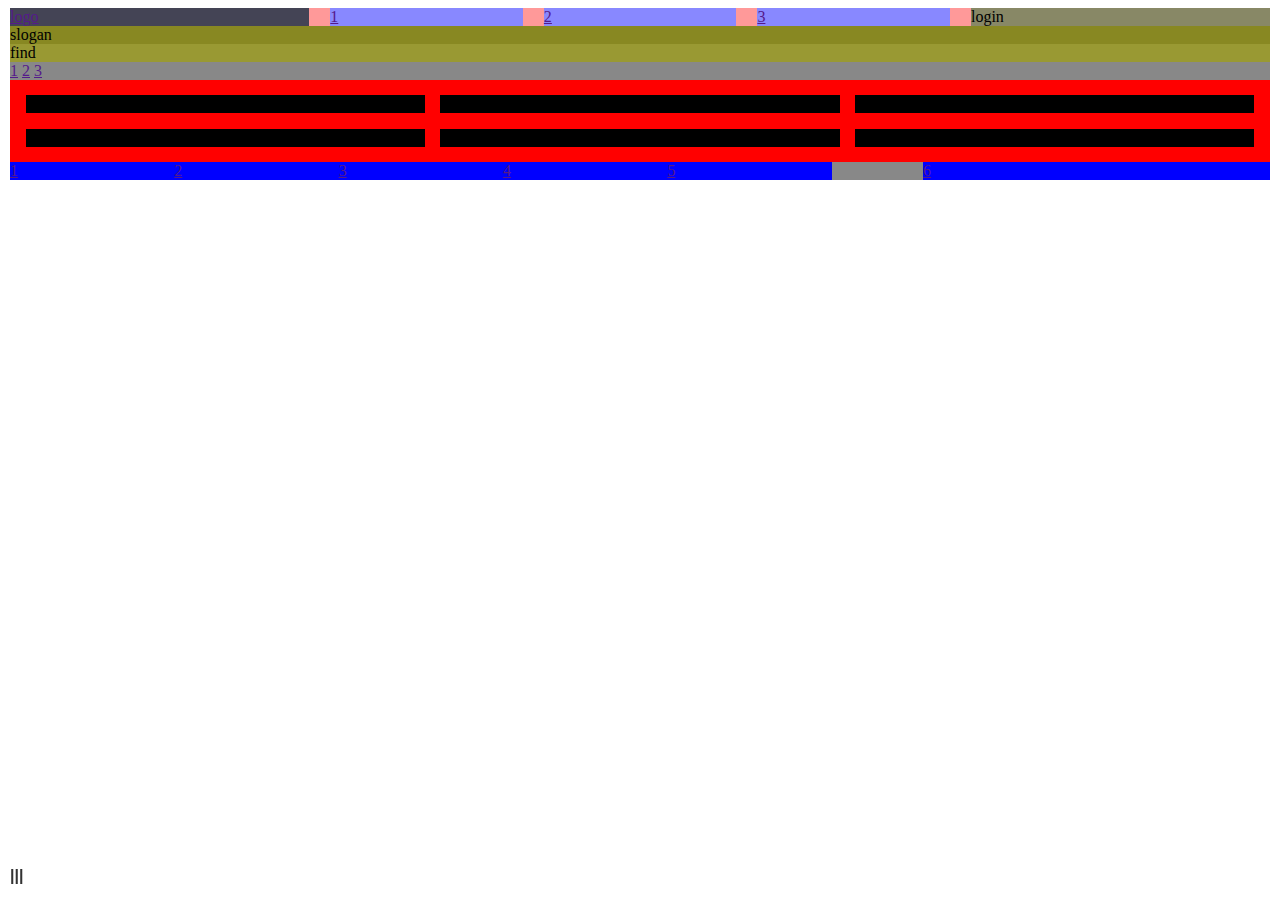
<file: index.html>
<!DOCTYPE html>
<html>
    <head>
        <meta charset="utf-8">
        <meta http-equiv="X-UA-Compatible" content="IE=edge,chrome=1">
        <title>Examples</title>
        <meta name="description" content="">
        <meta name="keywords" content="">
        <link href="stylesheets/style.css" rel="stylesheet">
    </head>
    <body>
        <div class="container">
            <div class="header">
           		<a href="" class="logo">logo</a>
                <a href="" class="nav">1</a>
                <a href="" class="nav">2</a>
                <a href="" class="nav">3</a>
                <div class="info">login</div>
            </div>
            <div class="content">
              	<div class="slogan">slogan</div>
              	<div class="find">find</div>

              	<div class="contentbox">
             		<div class="tab">
	             		<a href="">1</a>
	             		<a href="">2</a>
	             		<a href="">3</a>
             		</div>
             		<div class="boxwrap">
             			<div class="box">1</div>
             			<div class="box">2</div>
             			<div class="box">3</div>
             			<div class="box">4</div>
             			<div class="box">5</div>
             			<div class="box">6</div>
             		</div>
              	</div>
            </div>
            <div class="footer">
                <a href="">1</a>
                <a href="">2</a>
                <a href="">3</a>
                <a href="">4</a>
                <a href="">5</a>
                <a href="">6</a>
            </div>
        </div>
    </body>
</html>
</file>
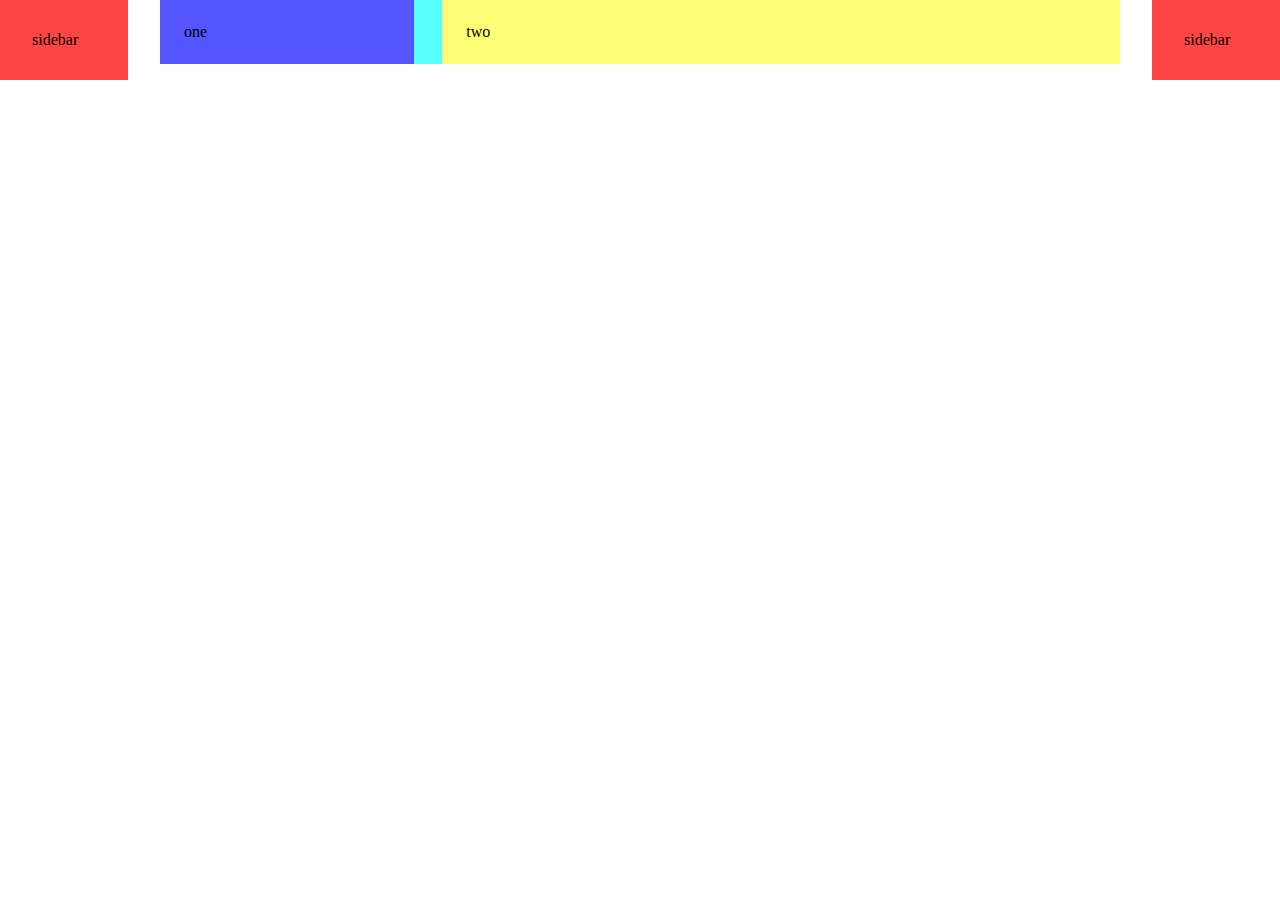
<file: asymmetric.html>
<!DOCTYPE html>
<html>
<head>
<meta charset="utf-8">
<meta http-equiv="X-UA-Compatible" content="IE=edge,chrome=1">
<title>Examples</title>
<meta name="description" content="">
<meta name="keywords" content="">
<link href="stylesheets/asymmetric.css" rel="stylesheet">
</head>
<body>
    <div class="wrap">
    	<div class="sidebar left">sidebar</div>
    	<div class="content">
    		<div class="one">one</div>
    		<div class="two">two</div>
    	</div>
    	<div class="sidebar right">sidebar</div>
    </div>
</body>
</html>
</file>
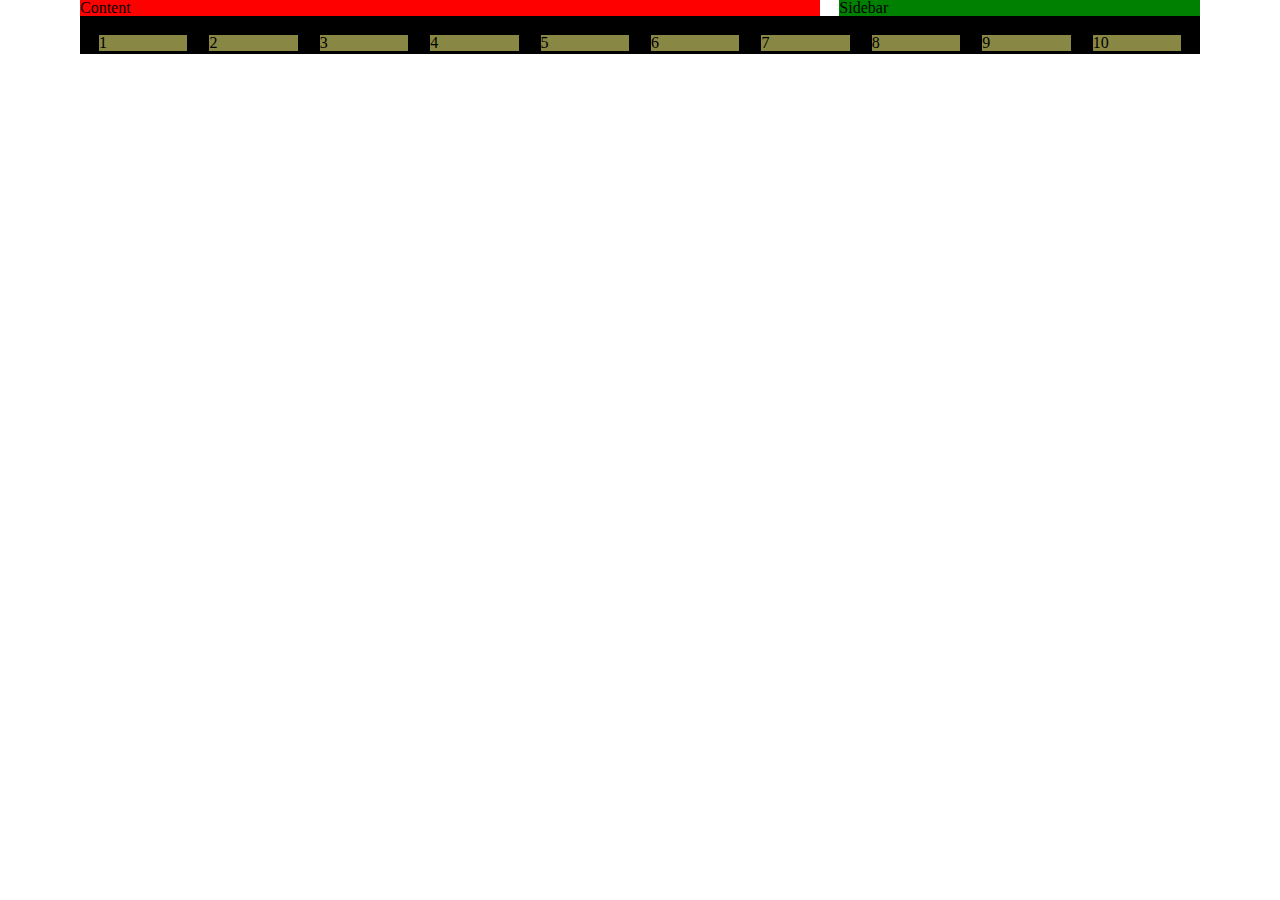
<file: index2.html>
<!DOCTYPE html>
<html>
<head>
<meta charset="utf-8">
<meta http-equiv="X-UA-Compatible" content="IE=edge,chrome=1">
<title>Examples</title>
<meta name="description" content="">
<meta name="keywords" content="">
<link href="stylesheets/new.css" rel="stylesheet">
</head>
<body>
    <div class="wrap">
    	<div class="content">Content</div>
    	<div class="sidebar">Sidebar</div>
    	<div class="social">
    		<ul>
    			<li class="social-list-item">1</li>
    			<li class="social-list-item">2</li>
    			<li class="social-list-item">3</li>
    			<li class="social-list-item">4</li>
    			<li class="social-list-item">5</li>
    			<li class="social-list-item">6</li>
    			<li class="social-list-item">7</li>
    			<li class="social-list-item">8</li>
    			<li class="social-list-item">9</li>
    			<li class="social-list-item">10</li>
    		</ul>
    	</div>
    </div>
</body>
</html>
</file>
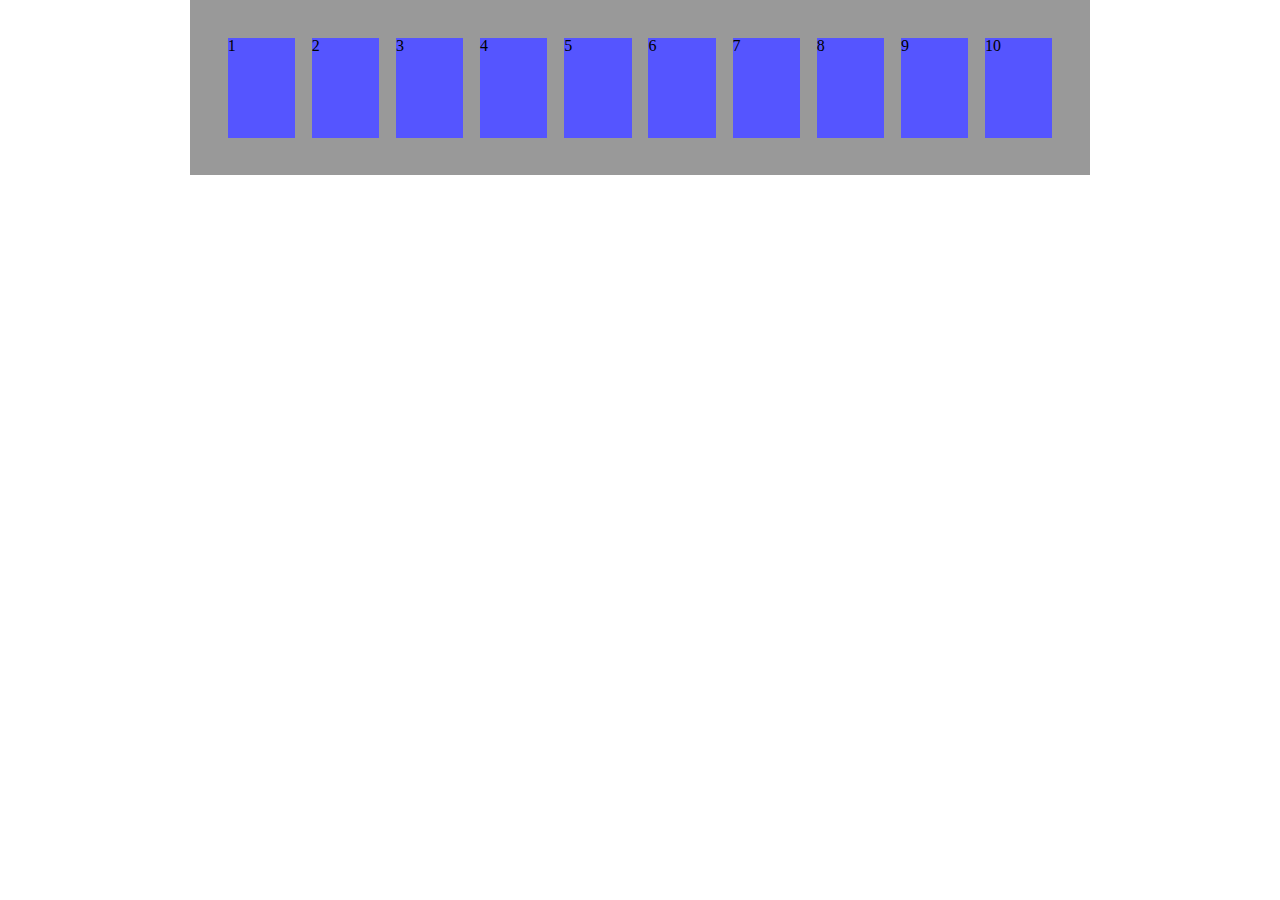
<file: isolate.html>
<!DOCTYPE html>
<html>
<head>
<meta charset="utf-8">
<meta http-equiv="X-UA-Compatible" content="IE=edge,chrome=1">
<title>Examples</title>
<meta name="description" content="">
<meta name="keywords" content="">
<link href="stylesheets/isolate.css" rel="stylesheet">
</head>
<body>
    <div class="container">
    	<div class="box">1</div>
    	<div class="box">2</div>
    	<div class="box">3</div>
    	<div class="box">4</div>
    	<div class="box">5</div>
    	<div class="box">6</div>
    	<div class="box">7</div>
    	<div class="box">8</div>
    	<div class="box">9</div>
    	<div class="box">10</div>
    </div>
</body>
</html>
</file>
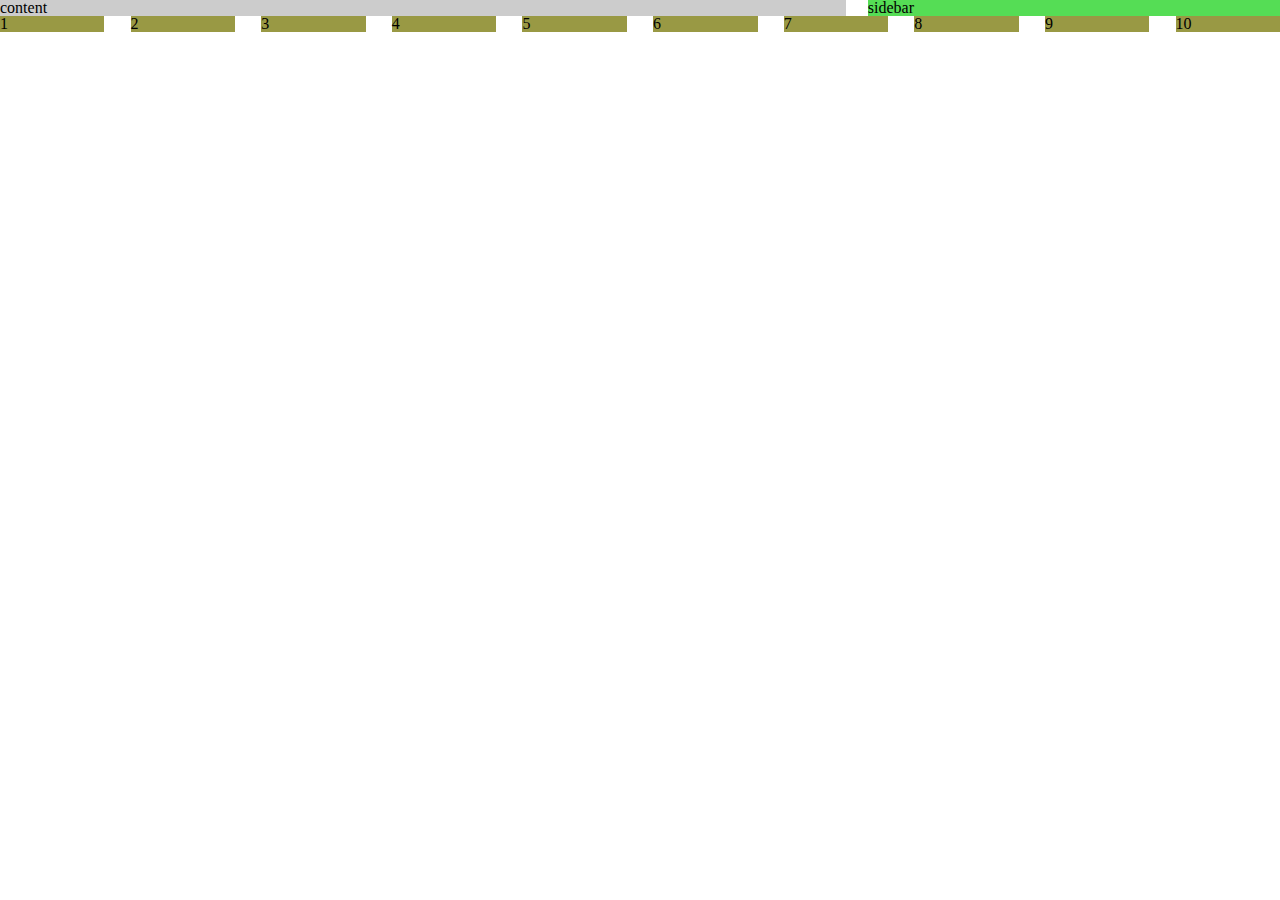
<file: responsive.html>
<!DOCTYPE html>
<html>
<head>
<meta charset="utf-8">
<meta http-equiv="X-UA-Compatible" content="IE=edge,chrome=1">
<title>Examples</title>
<meta name="description" content="">
<meta name="keywords" content="">
<link href="stylesheets/responsive.css" rel="stylesheet">
</head>
<body>
<!-- 响应式设计移动优先 -->
    <div class="wrap">
    	<div class="content">content</div>
    	<div class="sidebar">sidebar</div>
    	<div class="gallery">
    		<div class="item">1</div>
    		<div class="item">2</div>
    		<div class="item">3</div>
    		<div class="item">4</div>
    		<div class="item">5</div>
    		<div class="item">6</div>
    		<div class="item">7</div>
    		<div class="item">8</div>
    		<div class="item">9</div>
    		<div class="item">10</div>
    	</div>
    </div>
</body>
</html>
</file>
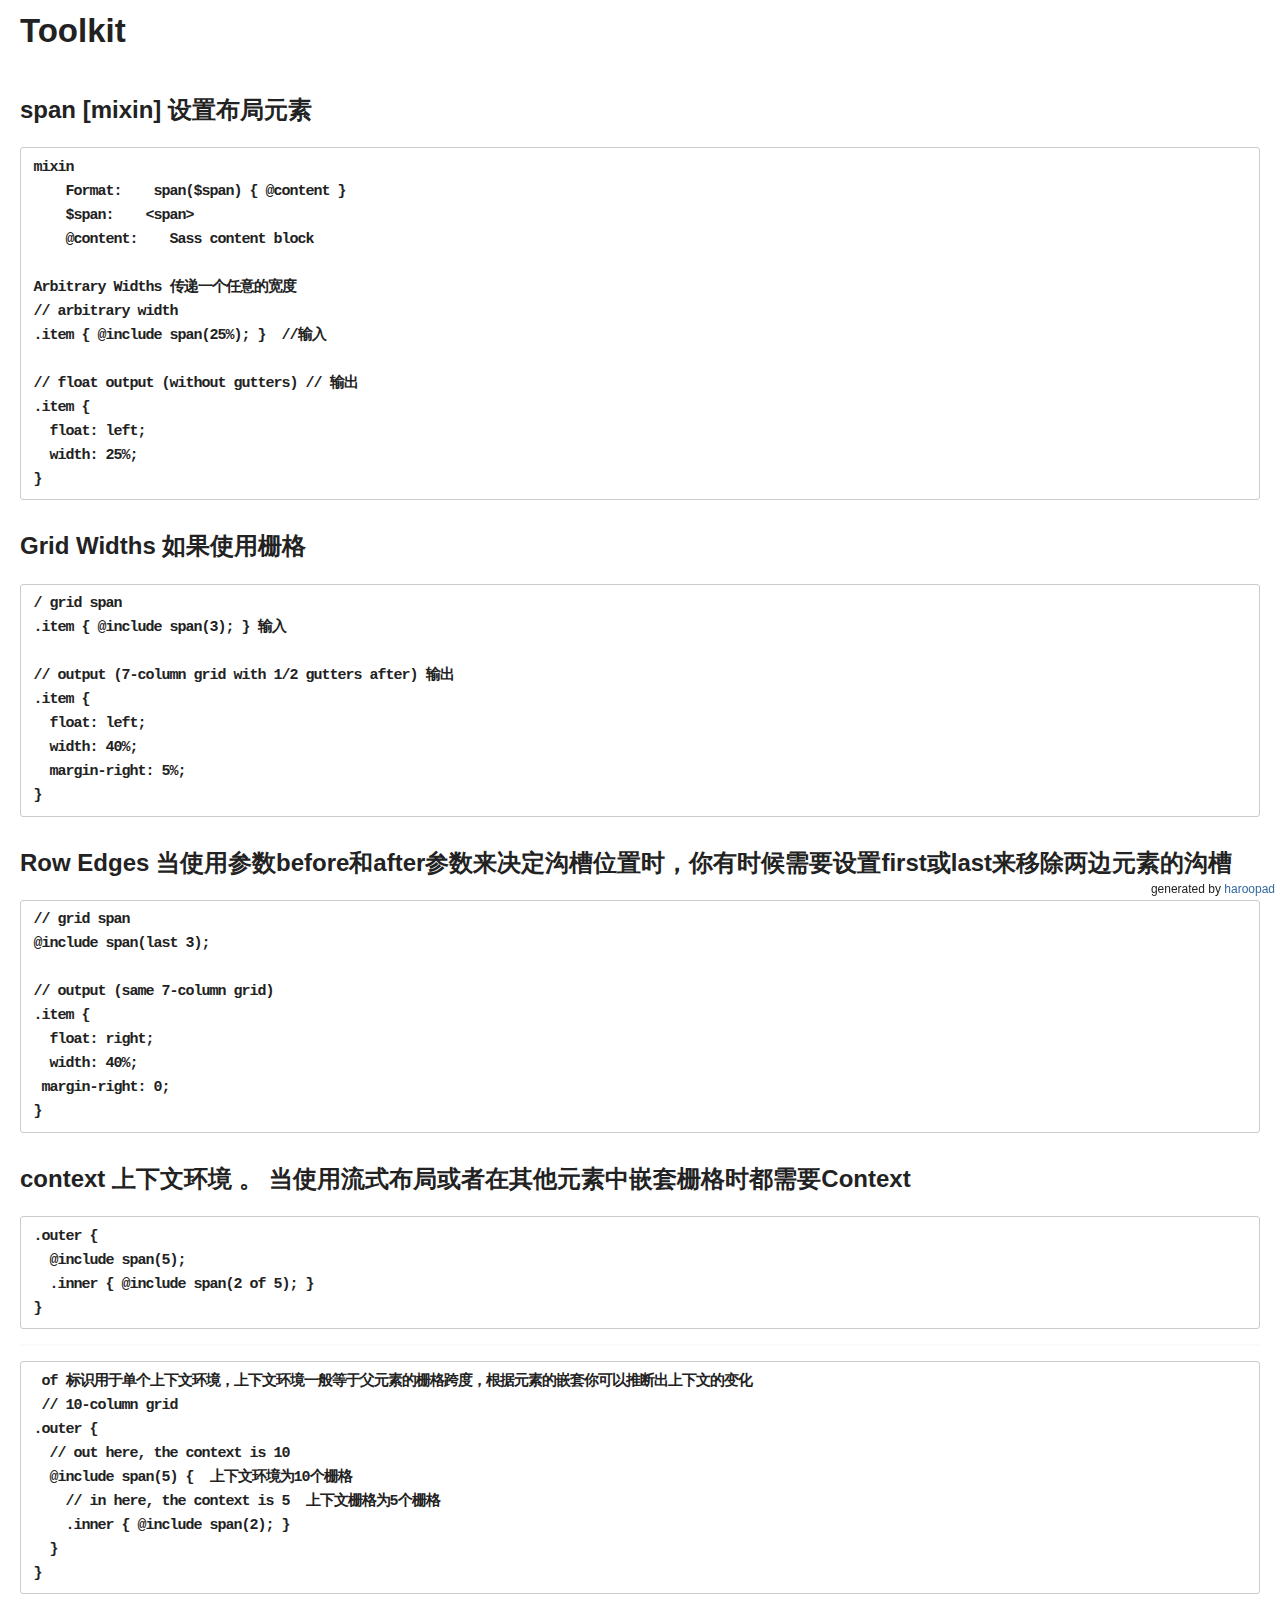
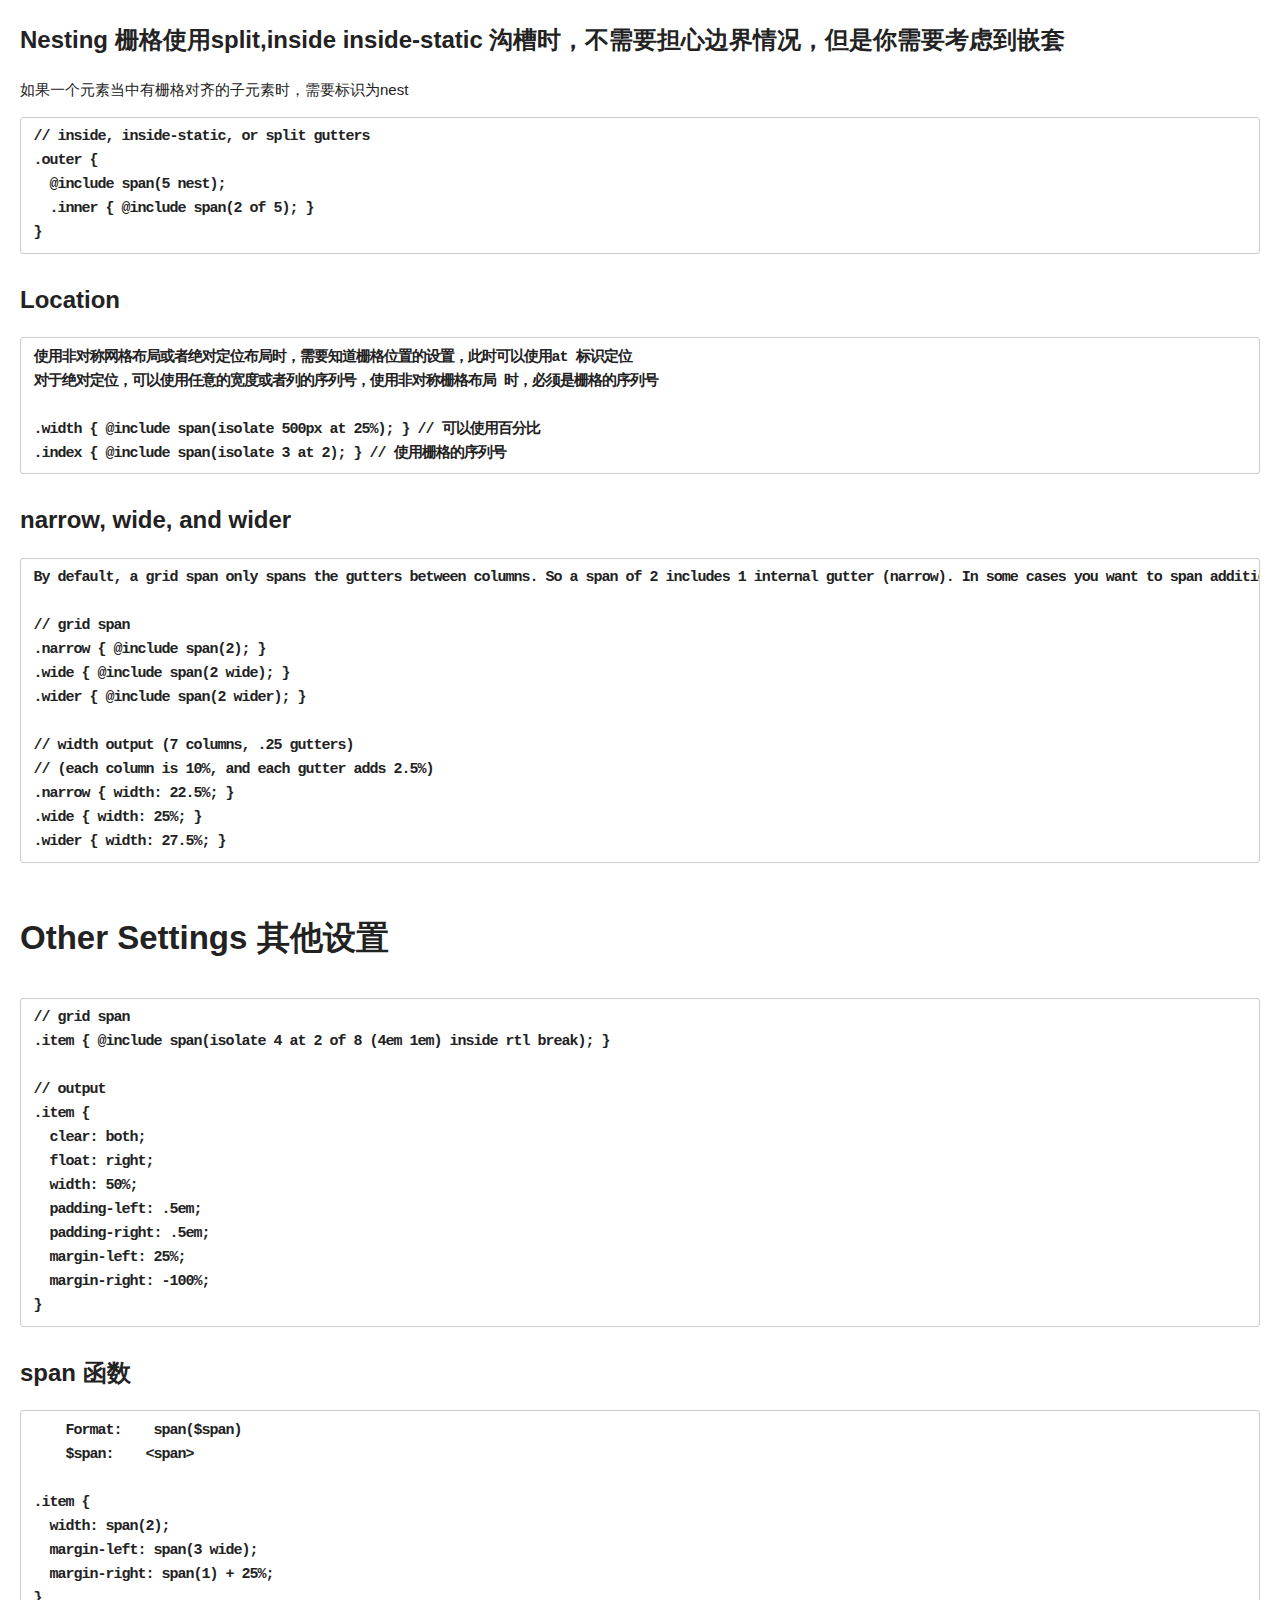
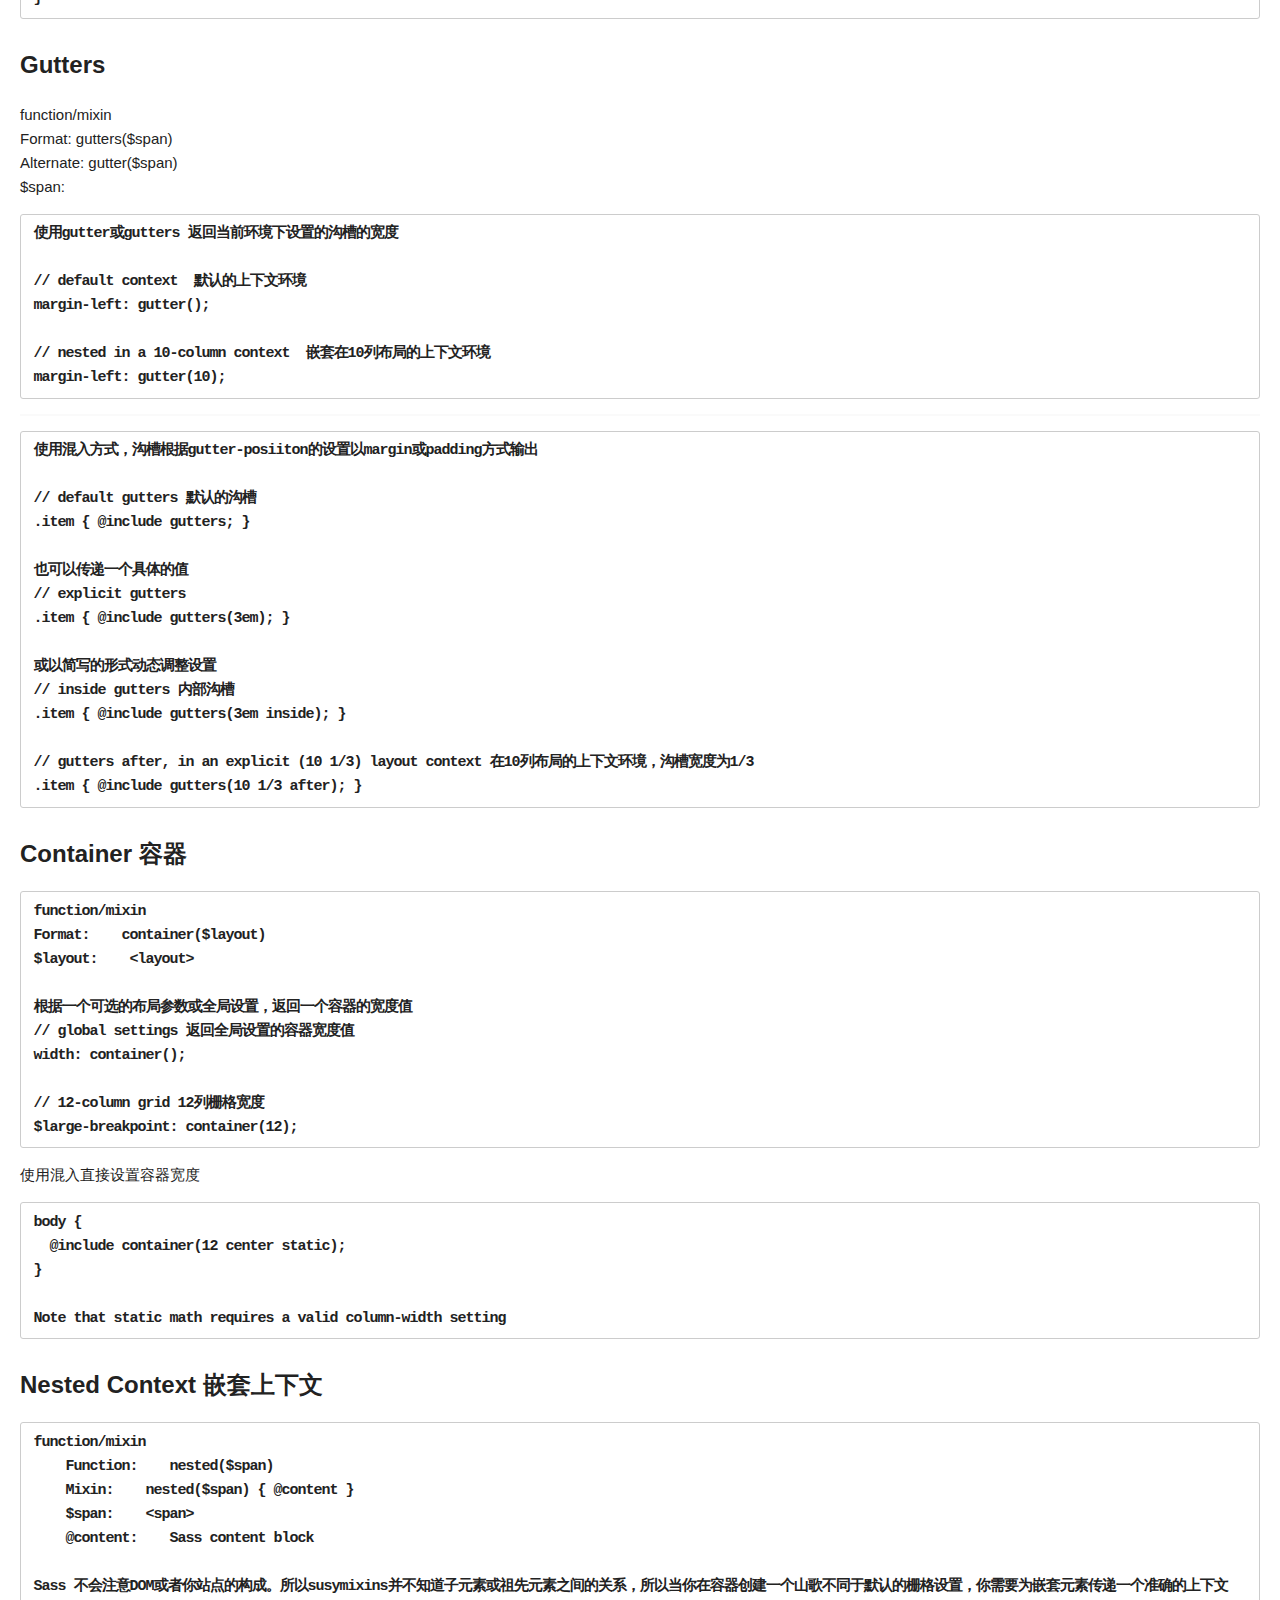
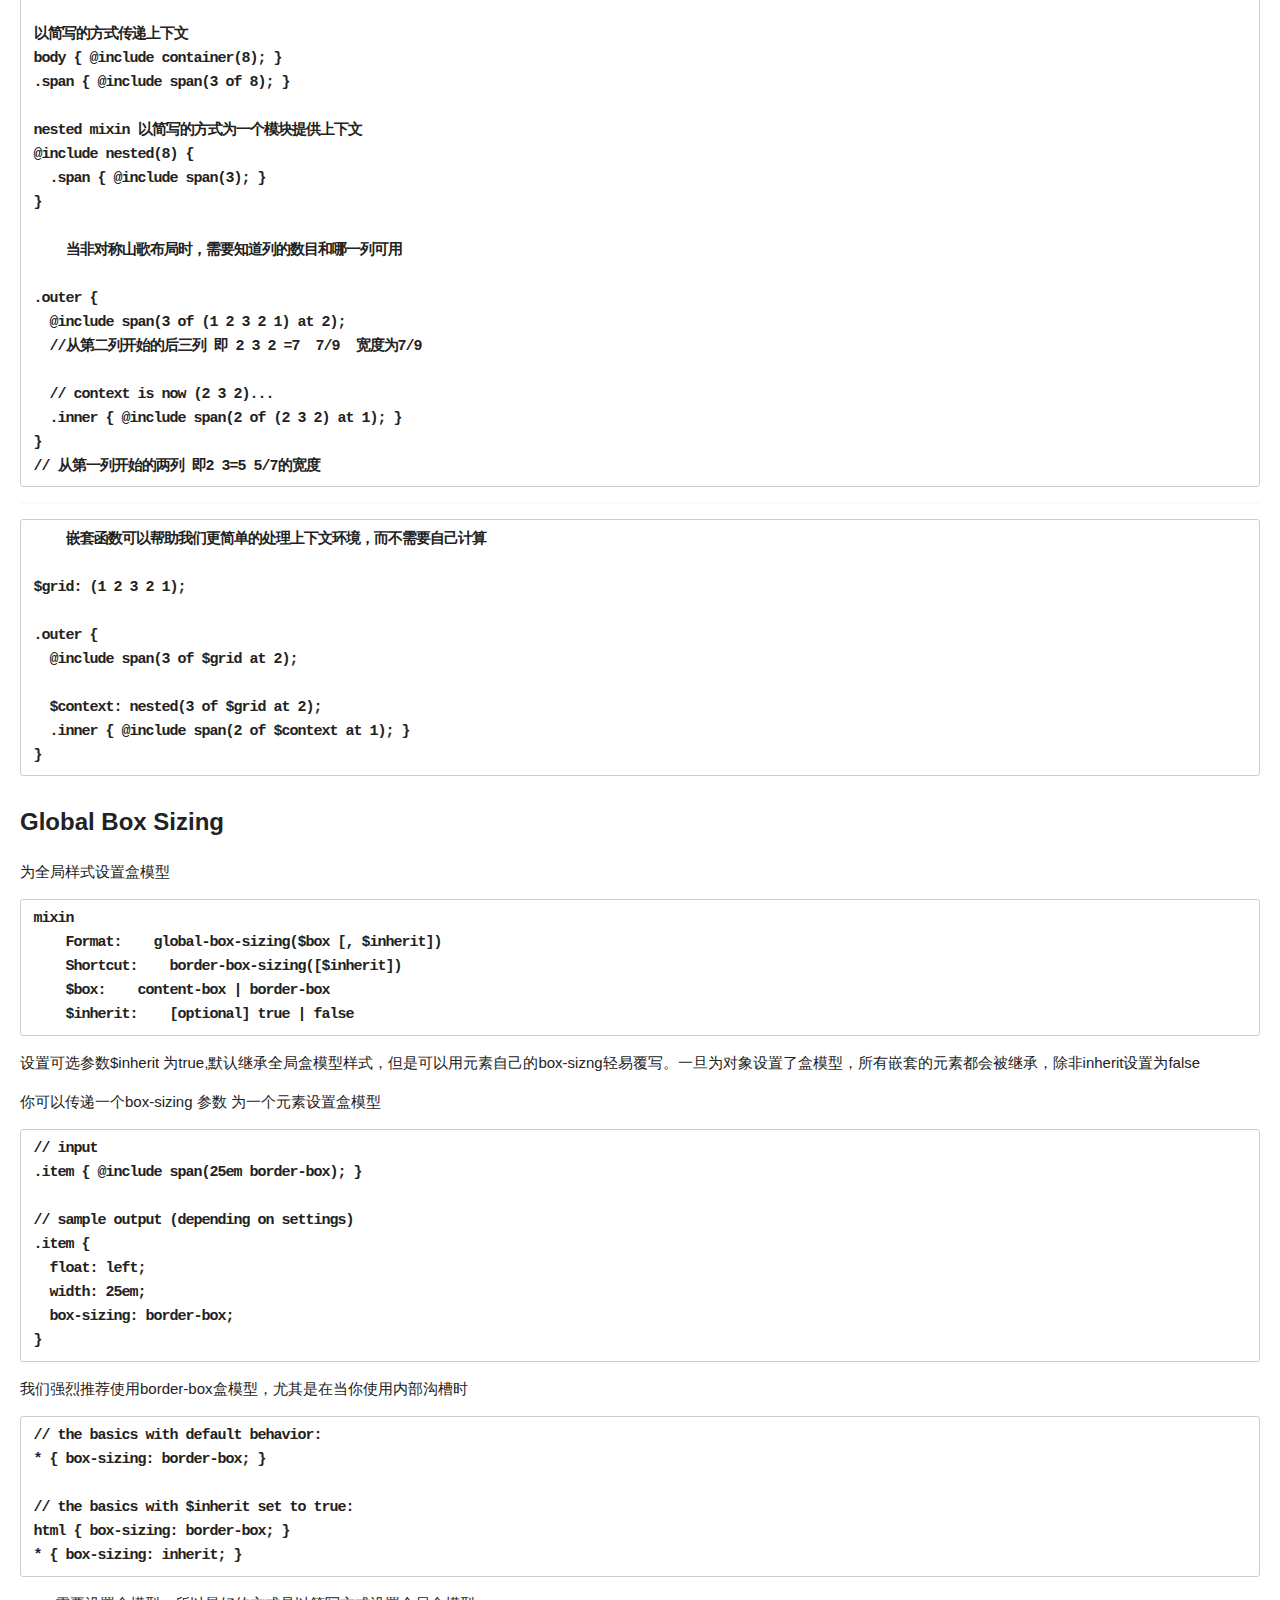
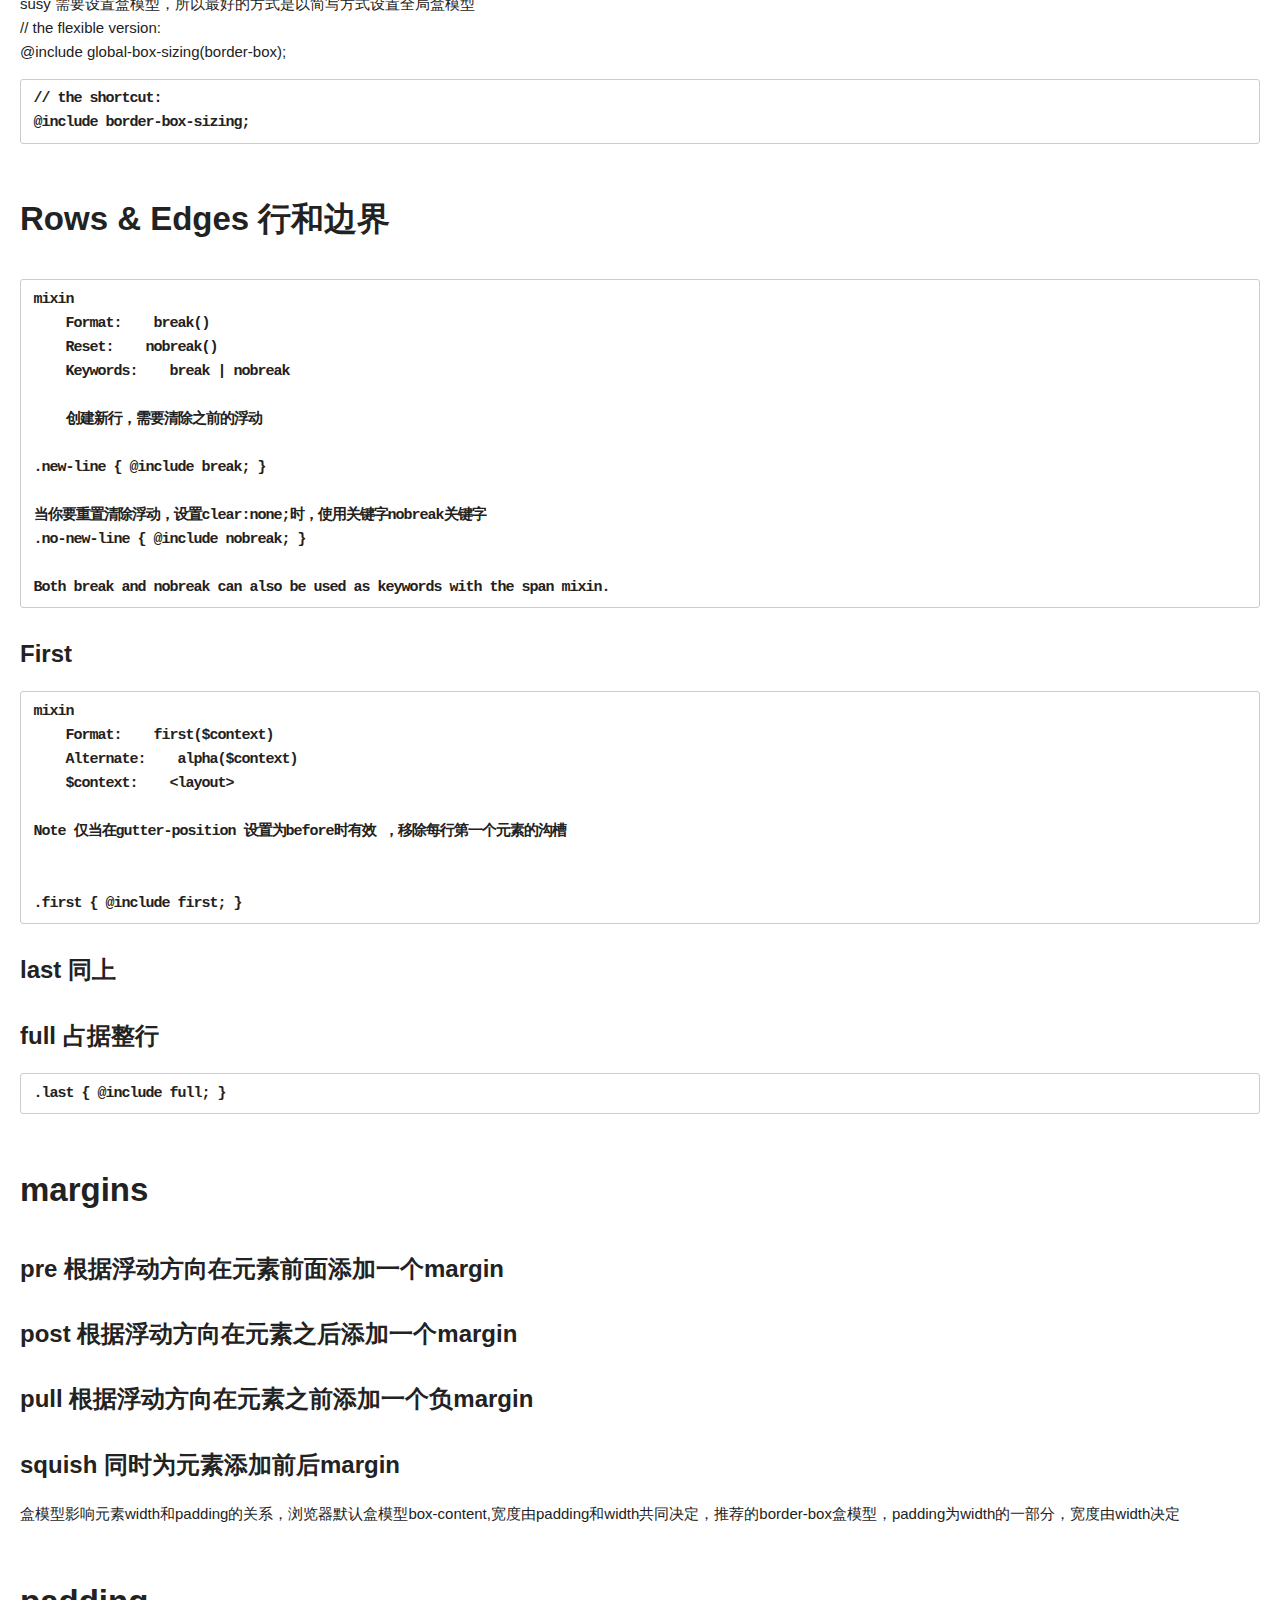
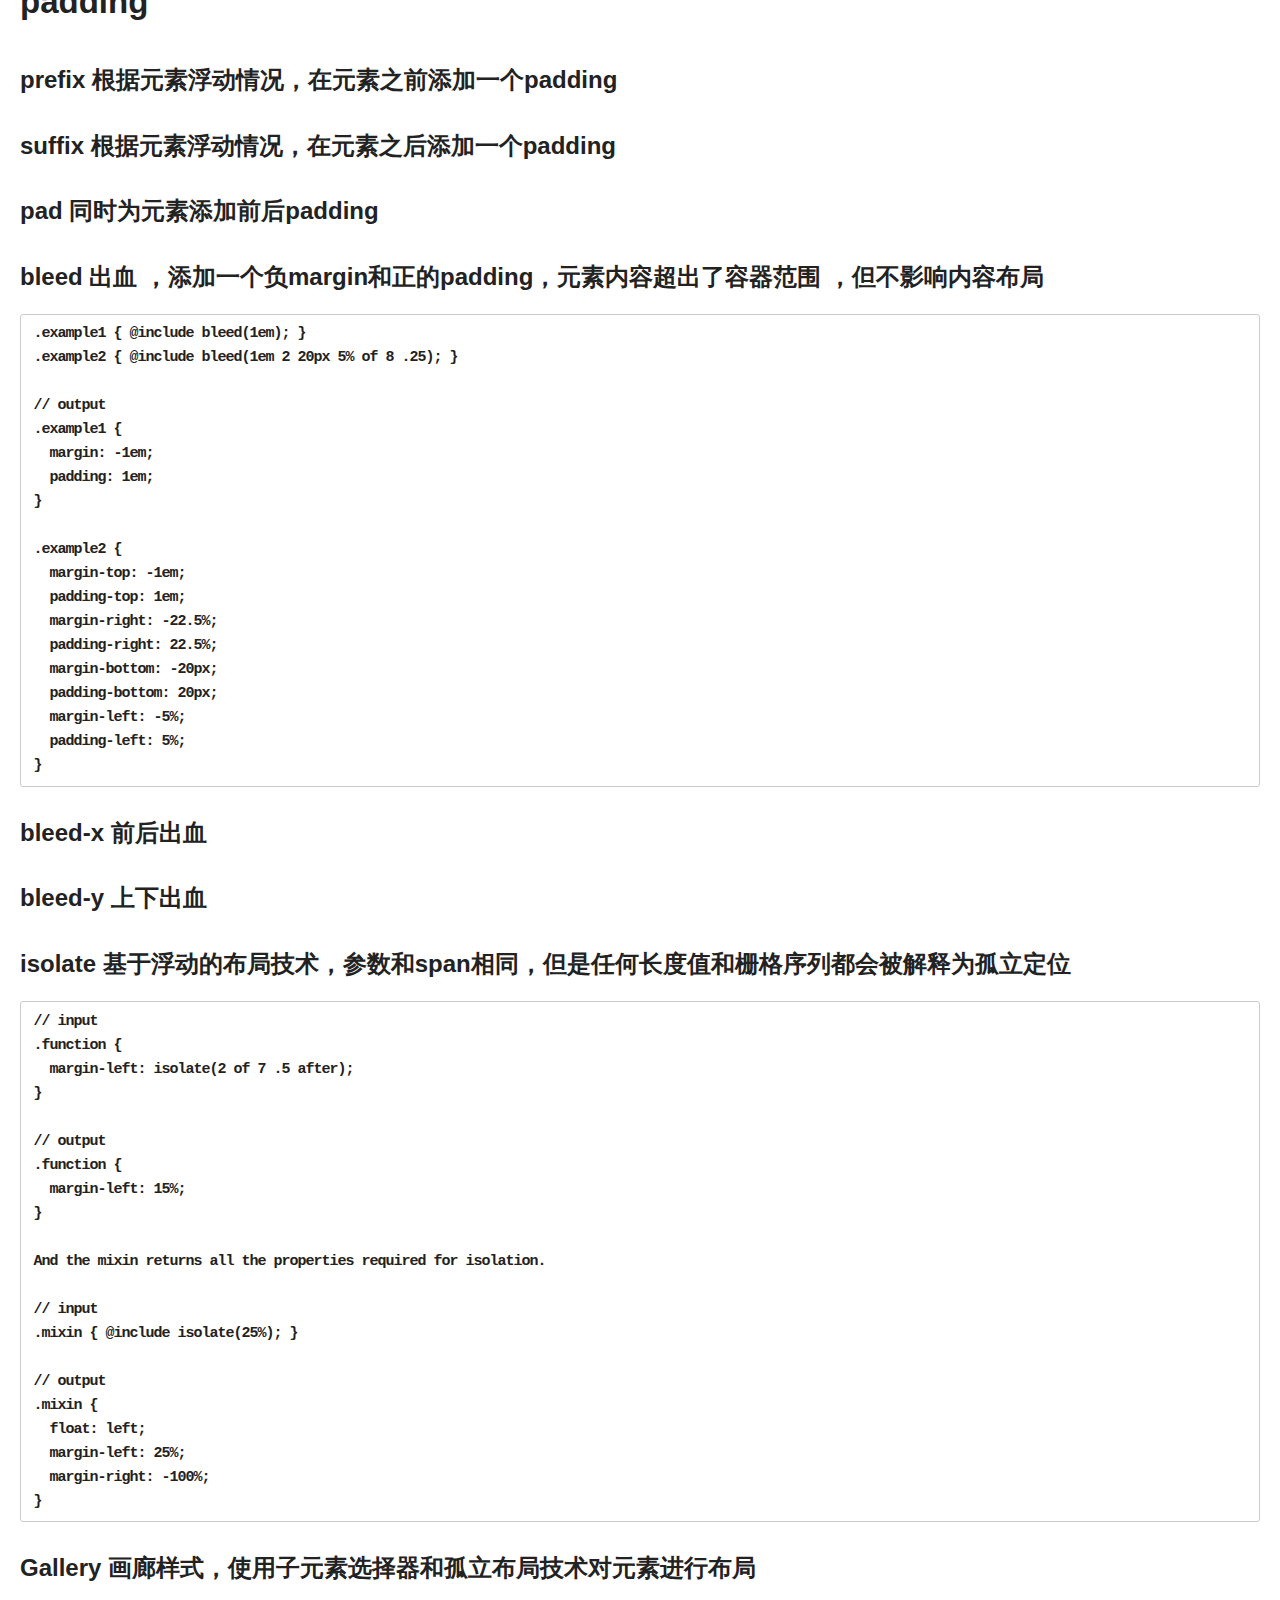
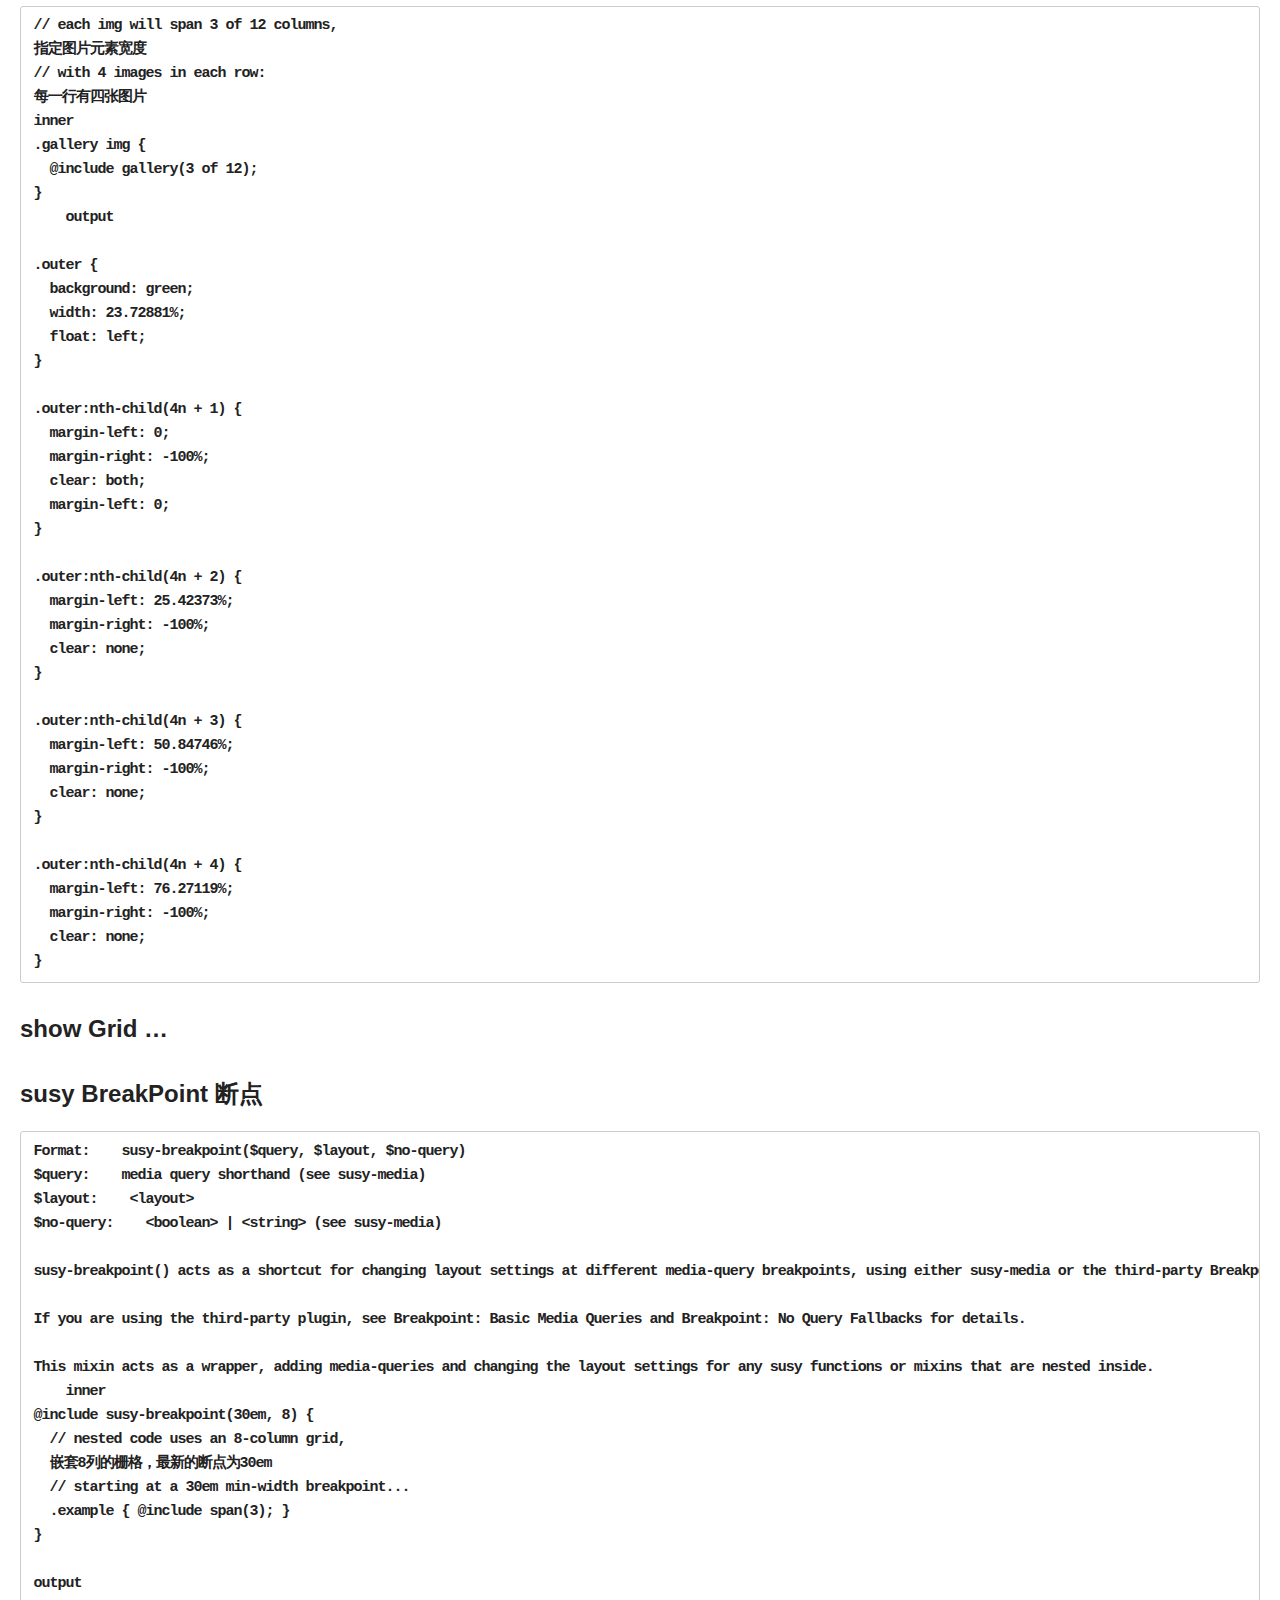
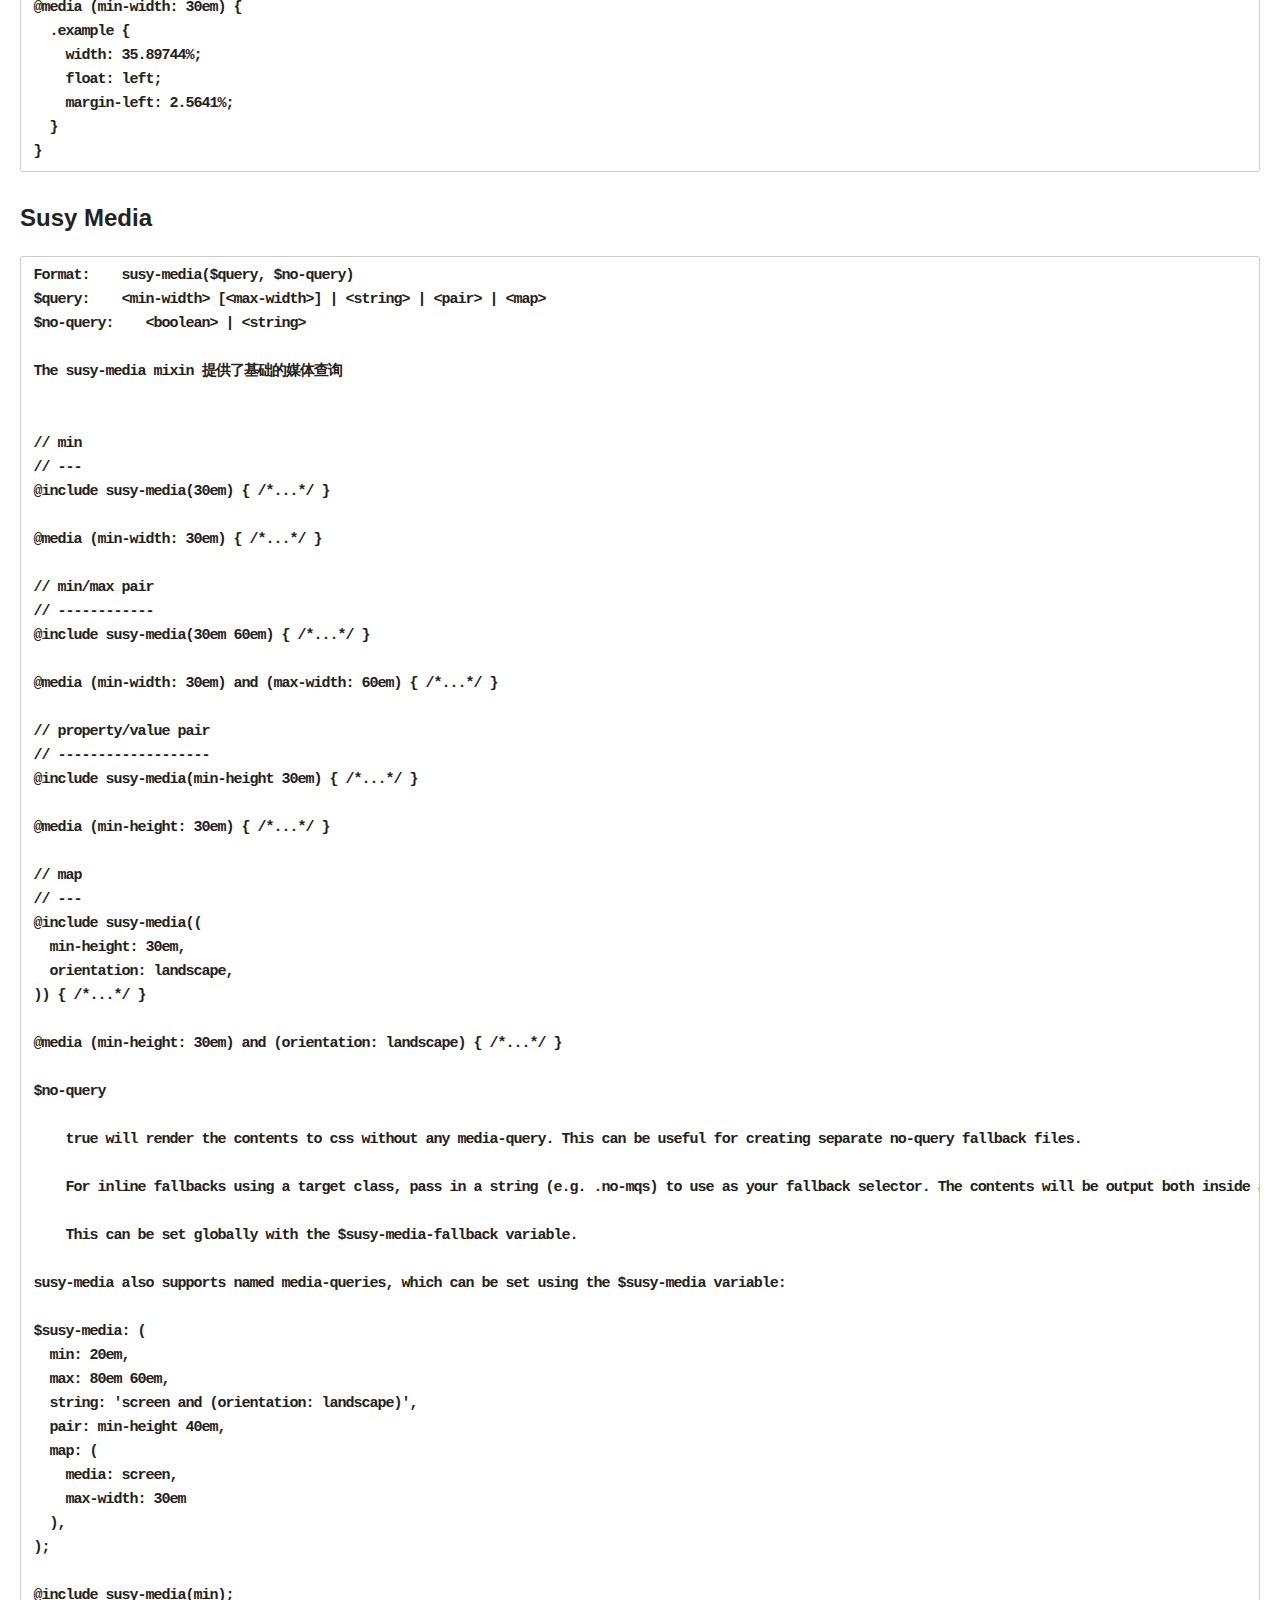
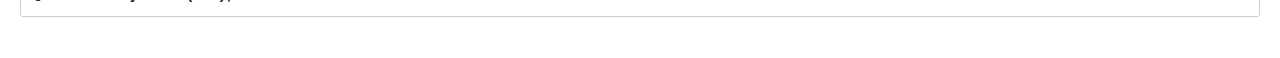
<file: toolkit.html>
<!DOCTYPE html>
<html>
<head>
  <meta http-equiv="Content-Type" content="text/html; charset=UTF-8" />
  <title>toolkit.html</title>
  <meta name="generator" content="Haroopad 0.13.1" />
  <meta name="viewport" content="width=device-width, initial-scale=1.0">

  <style>div.oembedall-githubrepos{border:1px solid #DDD;border-radius:4px;list-style-type:none;margin:0 0 10px;padding:8px 10px 0;font:13.34px/1.4 helvetica,arial,freesans,clean,sans-serif;width:452px;background-color:#fff}div.oembedall-githubrepos .oembedall-body{background:-moz-linear-gradient(center top,#FAFAFA,#EFEFEF);background:-webkit-gradient(linear,left top,left bottom,from(#FAFAFA),to(#EFEFEF));border-bottom-left-radius:4px;border-bottom-right-radius:4px;border-top:1px solid #EEE;margin-left:-10px;margin-top:8px;padding:5px 10px;width:100%}div.oembedall-githubrepos h3{font-size:14px;margin:0;padding-left:18px;white-space:nowrap}div.oembedall-githubrepos p.oembedall-description{color:#444;font-size:12px;margin:0 0 3px}div.oembedall-githubrepos p.oembedall-updated-at{color:#888;font-size:11px;margin:0}div.oembedall-githubrepos ul.oembedall-repo-stats{border:none;float:right;font-size:11px;font-weight:700;padding-left:15px;position:relative;z-index:5;margin:0}div.oembedall-githubrepos ul.oembedall-repo-stats li{border:none;color:#666;display:inline-block;list-style-type:none;margin:0!important}div.oembedall-githubrepos ul.oembedall-repo-stats li a{background-color:transparent;border:none;color:#666!important;background-position:5px -2px;background-repeat:no-repeat;border-left:1px solid #DDD;display:inline-block;height:21px;line-height:21px;padding:0 5px 0 23px}div.oembedall-githubrepos ul.oembedall-repo-stats li:first-child a{border-left:medium none;margin-right:-3px}div.oembedall-githubrepos ul.oembedall-repo-stats li a:hover{background:5px -27px no-repeat #4183C4;color:#FFF!important;text-decoration:none}div.oembedall-githubrepos ul.oembedall-repo-stats li:first-child a:hover{border-bottom-left-radius:3px;border-top-left-radius:3px}ul.oembedall-repo-stats li:last-child a:hover{border-bottom-right-radius:3px;border-top-right-radius:3px}span.oembedall-closehide{background-color:#aaa;border-radius:2px;cursor:pointer;margin-right:3px}div.oembedall-container{margin-top:5px;text-align:left}.oembedall-ljuser{font-weight:700}.oembedall-ljuser img{vertical-align:bottom;border:0;padding-right:1px}.oembedall-stoqembed{border-bottom:1px dotted #999;float:left;overflow:hidden;width:730px;line-height:1;background:#FFF;color:#000;font-family:Arial,Liberation Sans,DejaVu Sans,sans-serif;font-size:80%;text-align:left;margin:0;padding:0}.oembedall-stoqembed a{color:#07C;text-decoration:none;margin:0;padding:0}.oembedall-stoqembed a:hover{text-decoration:underline}.oembedall-stoqembed a:visited{color:#4A6B82}.oembedall-stoqembed h3{font-family:Trebuchet MS,Liberation Sans,DejaVu Sans,sans-serif;font-size:130%;font-weight:700;margin:0;padding:0}.oembedall-stoqembed .oembedall-reputation-score{color:#444;font-size:120%;font-weight:700;margin-right:2px}.oembedall-stoqembed .oembedall-user-info{height:35px;width:185px}.oembedall-stoqembed .oembedall-user-info .oembedall-user-gravatar32{float:left;height:32px;width:32px}.oembedall-stoqembed .oembedall-user-info .oembedall-user-details{float:left;margin-left:5px;overflow:hidden;white-space:nowrap;width:145px}.oembedall-stoqembed .oembedall-question-hyperlink{font-weight:700}.oembedall-stoqembed .oembedall-stats{background:#EEE;margin:0 0 0 7px;padding:4px 7px 6px;width:58px}.oembedall-stoqembed .oembedall-statscontainer{float:left;margin-right:8px;width:86px}.oembedall-stoqembed .oembedall-votes{color:#555;padding:0 0 7px;text-align:center}.oembedall-stoqembed .oembedall-vote-count-post{font-size:240%;color:#808185;display:block;font-weight:700}.oembedall-stoqembed .oembedall-views{color:#999;padding-top:4px;text-align:center}.oembedall-stoqembed .oembedall-status{margin-top:-3px;padding:4px 0;text-align:center;background:#75845C;color:#FFF}.oembedall-stoqembed .oembedall-status strong{color:#FFF;display:block;font-size:140%}.oembedall-stoqembed .oembedall-summary{float:left;width:635px}.oembedall-stoqembed .oembedall-excerpt{line-height:1.2;margin:0;padding:0 0 5px}.oembedall-stoqembed .oembedall-tags{float:left;line-height:18px}.oembedall-stoqembed .oembedall-tags a:hover{text-decoration:none}.oembedall-stoqembed .oembedall-post-tag{background-color:#E0EAF1;border-bottom:1px solid #3E6D8E;border-right:1px solid #7F9FB6;color:#3E6D8E;font-size:90%;line-height:2.4;margin:2px 2px 2px 0;padding:3px 4px;text-decoration:none;white-space:nowrap}.oembedall-stoqembed .oembedall-post-tag:hover{background-color:#3E6D8E;border-bottom:1px solid #37607D;border-right:1px solid #37607D;color:#E0EAF1}.oembedall-stoqembed .oembedall-fr{float:right}.oembedall-stoqembed .oembedall-statsarrow{background-image:url(http://cdn.sstatic.net/stackoverflow/img/sprites.png?v=3);background-repeat:no-repeat;overflow:hidden;background-position:0 -435px;float:right;height:13px;margin-top:12px;width:7px}.oembedall-facebook1{border:1px solid #1A3C6C;padding:0;font:13.34px/1.4 verdana;width:500px}.oembedall-facebook2{background-color:#627add}.oembedall-facebook2 a{color:#e8e8e8;text-decoration:none}.oembedall-facebookBody{background-color:#fff;vertical-align:top;padding:5px}.oembedall-facebookBody .contents{display:inline-block;width:100%}.oembedall-facebookBody div img{float:left;margin-right:5px}div.oembedall-lanyard{-webkit-box-shadow:none;-webkit-transition-delay:0s;-webkit-transition-duration:.4000000059604645s;-webkit-transition-property:width;-webkit-transition-timing-function:cubic-bezier(0.42,0,.58,1);background-attachment:scroll;background-clip:border-box;background-color:transparent;background-image:none;background-origin:padding-box;border-width:0;box-shadow:none;color:#112644;display:block;float:left;font-family:'Trebuchet MS',Trebuchet,sans-serif;font-size:16px;height:253px;line-height:19px;margin:0;max-width:none;min-height:0;outline:#112644 0;overflow-x:visible;overflow-y:visible;padding:0;position:relative;text-align:left;vertical-align:baseline;width:804px}div.oembedall-lanyard .tagline{font-size:1.5em}div.oembedall-lanyard .wrapper{overflow:hidden;clear:both}div.oembedall-lanyard .split{float:left;display:inline}div.oembedall-lanyard .prominent-place .flag:active,div.oembedall-lanyard .prominent-place .flag:focus,div.oembedall-lanyard .prominent-place .flag:hover,div.oembedall-lanyard .prominent-place .flag:link,div.oembedall-lanyard .prominent-place .flag:visited{float:left;display:block;width:48px;height:48px;position:relative;top:-5px;margin-right:10px}div.oembedall-lanyard .place-context{font-size:.889em}div.oembedall-lanyard .prominent-place .sub-place{display:block}div.oembedall-lanyard .prominent-place{font-size:1.125em;line-height:1.1em;font-weight:400}div.oembedall-lanyard .main-date{color:#8CB4E0;font-weight:700;line-height:1.1}div.oembedall-lanyard .first{width:48.57%;margin:0 0 0 2.857%}.mermaid .label{color:#333}.node circle,.node polygon,.node rect{fill:#cde498;stroke:#13540c;stroke-width:1px}.edgePath .path{stroke:green;stroke-width:1.5px}.cluster rect{fill:#cdffb2;rx:40;stroke:#6eaa49;stroke-width:1px}.cluster text{fill:#333}.actor{stroke:#13540c;fill:#cde498}text.actor{fill:#000;stroke:none}.actor-line{stroke:grey}.messageLine0{stroke-width:1.5;stroke-dasharray:"2 2";marker-end:"url(#arrowhead)";stroke:#333}.messageLine1{stroke-width:1.5;stroke-dasharray:"2 2";stroke:#333}#arrowhead{fill:#333}#crosshead path{fill:#333!important;stroke:#333!important}.messageText{fill:#333;stroke:none}.labelBox{stroke:#326932;fill:#cde498}.labelText,.loopText{fill:#000;stroke:none}.loopLine{stroke-width:2;stroke-dasharray:"2 2";marker-end:"url(#arrowhead)";stroke:#326932}.note{stroke:#6eaa49;fill:#fff5ad}.noteText{fill:#000;stroke:none;font-family:'trebuchet ms',verdana,arial;font-size:14px}.section{stroke:none;opacity:.2}.section0,.section2{fill:#6eaa49}.section1,.section3{fill:#fff;opacity:.2}.sectionTitle0,.sectionTitle1,.sectionTitle2,.sectionTitle3{fill:#333}.sectionTitle{text-anchor:start;font-size:11px;text-height:14px}.grid .tick{stroke:lightgrey;opacity:.3;shape-rendering:crispEdges}.grid path{stroke-width:0}.today{fill:none;stroke:red;stroke-width:2px}.task{stroke-width:2}.taskText{text-anchor:middle;font-size:11px}.taskTextOutsideRight{fill:#000;text-anchor:start;font-size:11px}.taskTextOutsideLeft{fill:#000;text-anchor:end;font-size:11px}.taskText0,.taskText1,.taskText2,.taskText3{fill:#fff}.task0,.task1,.task2,.task3{fill:#487e3a;stroke:#13540c}.taskTextOutside0,.taskTextOutside1,.taskTextOutside2,.taskTextOutside3{fill:#000}.active0,.active1,.active2,.active3{fill:#cde498;stroke:#13540c}.activeText0,.activeText1,.activeText2,.activeText3{fill:#000!important}.done0,.done1,.done2,.done3{stroke:grey;fill:lightgrey;stroke-width:2}.doneText0,.doneText1,.doneText2,.doneText3{fill:#000!important}.crit0,.crit1,.crit2,.crit3{stroke:#f88;fill:red;stroke-width:2}.activeCrit0,.activeCrit1,.activeCrit2,.activeCrit3{stroke:#f88;fill:#cde498;stroke-width:2}.doneCrit0,.doneCrit1,.doneCrit2,.doneCrit3{stroke:#f88;fill:lightgrey;stroke-width:2;cursor:pointer;shape-rendering:crispEdges}.activeCritText0,.activeCritText1,.activeCritText2,.activeCritText3,.doneCritText0,.doneCritText1,.doneCritText2,.doneCritText3{fill:#000!important}.titleText{text-anchor:middle;font-size:18px;fill:#000}text{font-family:'trebuchet ms',verdana,arial;font-size:14px}html{height:100%}body{margin:0!important;padding:5px 20px 26px!important;background-color:#fff;font-family:"Lucida Grande","Segoe UI","Apple SD Gothic Neo","Malgun Gothic","Lucida Sans Unicode",Helvetica,Arial,sans-serif;font-size:.9em;overflow-x:hidden;overflow-y:auto}br,h1,h2,h3,h4,h5,h6{clear:both}hr.page{background:url([data-uri]) repeat-x;border:0;height:3px;padding:0}hr.underscore{border-top-style:dashed!important}body >:first-child{margin-top:0!important}img.plugin{box-shadow:0 1px 3px rgba(0,0,0,.1);border-radius:3px}iframe{border:0}figure{-webkit-margin-before:0;-webkit-margin-after:0;-webkit-margin-start:0;-webkit-margin-end:0}kbd{border:1px solid #aaa;-moz-border-radius:2px;-webkit-border-radius:2px;border-radius:2px;-moz-box-shadow:1px 2px 2px #ddd;-webkit-box-shadow:1px 2px 2px #ddd;box-shadow:1px 2px 2px #ddd;background-color:#f9f9f9;background-image:-moz-linear-gradient(top,#eee,#f9f9f9,#eee);background-image:-o-linear-gradient(top,#eee,#f9f9f9,#eee);background-image:-webkit-linear-gradient(top,#eee,#f9f9f9,#eee);background-image:linear-gradient(top,#eee,#f9f9f9,#eee);padding:1px 3px;font-family:inherit;font-size:.85em}.oembeded .oembed_photo{display:inline-block}img[data-echo]{margin:25px 0;width:100px;height:100px;background:url(../img/ajax.gif) center center no-repeat #fff}.spinner{display:inline-block;width:10px;height:10px;margin-bottom:-.1em;border:2px solid rgba(0,0,0,.5);border-top-color:transparent;border-radius:100%;-webkit-animation:spin 1s infinite linear;animation:spin 1s infinite linear}.spinner:after{content:'';display:block;width:0;height:0;position:absolute;top:-6px;left:0;border:4px solid transparent;border-bottom-color:rgba(0,0,0,.5);-webkit-transform:rotate(45deg);transform:rotate(45deg)}@-webkit-keyframes spin{to{-webkit-transform:rotate(360deg)}}@keyframes spin{to{transform:rotate(360deg)}}p.toc{margin:0!important}p.toc ul{padding-left:10px}p.toc>ul{padding:10px;margin:0 10px;display:inline-block;border:1px solid #ededed;border-radius:5px}p.toc li,p.toc ul{list-style-type:none}p.toc li{width:100%;padding:0;overflow:hidden}p.toc li a::after{content:"."}p.toc li a:before{content:"• "}p.toc h5{text-transform:uppercase}p.toc .title{float:left;padding-right:3px}p.toc .number{margin:0;float:right;padding-left:3px;background:#fff;display:none}input.task-list-item{margin-left:-1.62em}.markdown{font-family:"Hiragino Sans GB","Microsoft YaHei",STHeiti,SimSun,"Lucida Grande","Lucida Sans Unicode","Lucida Sans",'Segoe UI',AppleSDGothicNeo-Medium,'Malgun Gothic',Verdana,Tahoma,sans-serif;padding:20px}.markdown a{text-decoration:none;vertical-align:baseline}.markdown a:hover{text-decoration:underline}.markdown h1{font-size:2.2em;font-weight:700;margin:1.5em 0 1em}.markdown h2{font-size:1.8em;font-weight:700;margin:1.275em 0 .85em}.markdown h3{font-size:1.6em;font-weight:700;margin:1.125em 0 .75em}.markdown h4{font-size:1.4em;font-weight:700;margin:.99em 0 .66em}.markdown h5{font-size:1.2em;font-weight:700;margin:.855em 0 .57em}.markdown h6{font-size:1em;font-weight:700;margin:.75em 0 .5em}.markdown h1+p,.markdown h1:first-child,.markdown h2+p,.markdown h2:first-child,.markdown h3+p,.markdown h3:first-child,.markdown h4+p,.markdown h4:first-child,.markdown h5+p,.markdown h5:first-child,.markdown h6+p,.markdown h6:first-child{margin-top:0}.markdown hr{border:1px solid #ccc}.markdown p{margin:1em 0;word-wrap:break-word}.markdown ol{list-style-type:decimal}.markdown li{display:list-item;line-height:1.4em}.markdown blockquote{margin:1em 20px}.markdown blockquote>:first-child{margin-top:0}.markdown blockquote>:last-child{margin-bottom:0}.markdown blockquote cite:before{content:'\2014 \00A0'}.markdown .code{border-radius:3px;word-wrap:break-word}.markdown pre{border-radius:3px;word-wrap:break-word;border:1px solid #ccc;overflow:auto;padding:.5em}.markdown pre code{border:0;display:block}.markdown pre>code{font-family:Consolas,Inconsolata,Courier,monospace;font-weight:700;white-space:pre;margin:0}.markdown code{border-radius:3px;word-wrap:break-word;border:1px solid #ccc;padding:0 5px;margin:0 2px}.markdown img{max-width:100%}.markdown mark{color:#000;background-color:#fcf8e3}.markdown table{padding:0;border-collapse:collapse;border-spacing:0;margin-bottom:16px}.markdown table tr td,.markdown table tr th{border:1px solid #ccc;margin:0;padding:6px 13px}.markdown table tr th{font-weight:700}.markdown table tr th>:first-child{margin-top:0}.markdown table tr th>:last-child{margin-bottom:0}.markdown table tr td>:first-child{margin-top:0}.markdown table tr td>:last-child{margin-bottom:0}@import url(http://fonts.googleapis.com/css?family=Roboto+Condensed:300italic,400italic,700italic,400,300,700);.haroopad{padding:20px;color:#222;font-size:15px;font-family:"Roboto Condensed",Tauri,"Hiragino Sans GB","Microsoft YaHei",STHeiti,SimSun,"Lucida Grande","Lucida Sans Unicode","Lucida Sans",'Segoe UI',AppleSDGothicNeo-Medium,'Malgun Gothic',Verdana,Tahoma,sans-serif;background:#fff;line-height:1.6;-webkit-font-smoothing:antialiased}.haroopad a{color:#3269a0}.haroopad a:hover{color:#4183c4}.haroopad h2{border-bottom:1px solid #e6e6e6}.haroopad h6{color:#777}.haroopad hr{border:1px solid #e6e6e6}.haroopad blockquote>code,.haroopad h1>code,.haroopad h2>code,.haroopad h3>code,.haroopad h4>code,.haroopad h5>code,.haroopad h6>code,.haroopad li>code,.haroopad p>code,.haroopad td>code{font-family:Consolas,"Liberation Mono",Menlo,Courier,monospace;font-size:85%;background-color:rgba(0,0,0,.02);padding:.2em .5em;border:1px solid #efefef}.haroopad pre>code{font-size:1em;letter-spacing:-1px;font-weight:700}.haroopad blockquote{border-left:4px solid #e6e6e6;padding:0 15px;color:#777}.haroopad table{background-color:#fafafa}.haroopad table tr td,.haroopad table tr th{border:1px solid #e6e6e6}.haroopad table tr:nth-child(2n){background-color:#f2f2f2}.hljs{display:block;overflow-x:auto;padding:.5em;background:#fdf6e3;color:#657b83;-webkit-text-size-adjust:none}.diff .hljs-header,.hljs-comment,.hljs-doctype,.hljs-javadoc,.hljs-pi,.lisp .hljs-string{color:#93a1a1}.css .hljs-tag,.hljs-addition,.hljs-keyword,.hljs-request,.hljs-status,.hljs-winutils,.method,.nginx .hljs-title{color:#859900}.hljs-command,.hljs-dartdoc,.hljs-hexcolor,.hljs-link_url,.hljs-number,.hljs-phpdoc,.hljs-regexp,.hljs-rules .hljs-value,.hljs-string,.hljs-tag .hljs-value,.tex .hljs-formula{color:#2aa198}.css .hljs-function,.hljs-built_in,.hljs-chunk,.hljs-decorator,.hljs-id,.hljs-identifier,.hljs-localvars,.hljs-title,.vhdl .hljs-literal{color:#268bd2}.hljs-attribute,.hljs-class .hljs-title,.hljs-constant,.hljs-link_reference,.hljs-parent,.hljs-type,.hljs-variable,.lisp .hljs-body,.smalltalk .hljs-number{color:#b58900}.css .hljs-pseudo,.diff .hljs-change,.hljs-attr_selector,.hljs-cdata,.hljs-header,.hljs-pragma,.hljs-preprocessor,.hljs-preprocessor .hljs-keyword,.hljs-shebang,.hljs-special,.hljs-subst,.hljs-symbol,.hljs-symbol .hljs-string{color:#cb4b16}.hljs-deletion,.hljs-important{color:#dc322f}.hljs-link_label{color:#6c71c4}.tex .hljs-formula{background:#eee8d5}.MathJax_Hover_Frame{border-radius:.25em;-webkit-border-radius:.25em;-moz-border-radius:.25em;-khtml-border-radius:.25em;box-shadow:0 0 15px #83A;-webkit-box-shadow:0 0 15px #83A;-moz-box-shadow:0 0 15px #83A;-khtml-box-shadow:0 0 15px #83A;border:1px solid #A6D!important;display:inline-block;position:absolute}.MathJax_Hover_Arrow{position:absolute;width:15px;height:11px;cursor:pointer}#MathJax_About{position:fixed;left:50%;width:auto;text-align:center;border:3px outset;padding:1em 2em;background-color:#DDD;color:#000;cursor:default;font-family:message-box;font-size:120%;font-style:normal;text-indent:0;text-transform:none;line-height:normal;letter-spacing:normal;word-spacing:normal;word-wrap:normal;white-space:nowrap;float:none;z-index:201;border-radius:15px;-webkit-border-radius:15px;-moz-border-radius:15px;-khtml-border-radius:15px;box-shadow:0 10px 20px gray;-webkit-box-shadow:0 10px 20px gray;-moz-box-shadow:0 10px 20px gray;-khtml-box-shadow:0 10px 20px gray;filter:progid:DXImageTransform.Microsoft.dropshadow(OffX=2, OffY=2, Color='gray', Positive='true')}.MathJax_Menu{position:absolute;background-color:#fff;color:#000;width:auto;padding:2px;border:1px solid #CCC;margin:0;cursor:default;font:menu;text-align:left;text-indent:0;text-transform:none;line-height:normal;letter-spacing:normal;word-spacing:normal;word-wrap:normal;white-space:nowrap;float:none;z-index:201;box-shadow:0 10px 20px gray;-webkit-box-shadow:0 10px 20px gray;-moz-box-shadow:0 10px 20px gray;-khtml-box-shadow:0 10px 20px gray;filter:progid:DXImageTransform.Microsoft.dropshadow(OffX=2, OffY=2, Color='gray', Positive='true')}.MathJax_MenuItem{padding:2px 2em;background:0 0}.MathJax_MenuArrow{position:absolute;right:.5em;color:#666}.MathJax_MenuActive .MathJax_MenuArrow{color:#fff}.MathJax_MenuArrow.RTL{left:.5em;right:auto}.MathJax_MenuCheck{position:absolute;left:.7em}.MathJax_MenuCheck.RTL{right:.7em;left:auto}.MathJax_MenuRadioCheck{position:absolute;left:1em}.MathJax_MenuRadioCheck.RTL{right:1em;left:auto}.MathJax_MenuLabel{padding:2px 2em 4px 1.33em;font-style:italic}.MathJax_MenuRule{border-top:1px solid #CCC;margin:4px 1px 0}.MathJax_MenuDisabled{color:GrayText}.MathJax_MenuActive{background-color:Highlight;color:HighlightText}.MathJax_Menu_Close{position:absolute;width:31px;height:31px;top:-15px;left:-15px}#MathJax_Zoom{position:absolute;background-color:#F0F0F0;overflow:auto;display:block;z-index:301;padding:.5em;border:1px solid #000;margin:0;font-weight:400;font-style:normal;text-align:left;text-indent:0;text-transform:none;line-height:normal;letter-spacing:normal;word-spacing:normal;word-wrap:normal;white-space:nowrap;float:none;box-shadow:5px 5px 15px #AAA;-webkit-box-shadow:5px 5px 15px #AAA;-moz-box-shadow:5px 5px 15px #AAA;-khtml-box-shadow:5px 5px 15px #AAA;filter:progid:DXImageTransform.Microsoft.dropshadow(OffX=2, OffY=2, Color='gray', Positive='true')}#MathJax_ZoomOverlay{position:absolute;left:0;top:0;z-index:300;display:inline-block;width:100%;height:100%;border:0;padding:0;margin:0;background-color:#fff;opacity:0;filter:alpha(opacity=0)}#MathJax_ZoomFrame{position:relative;display:inline-block;height:0;width:0}#MathJax_ZoomEventTrap{position:absolute;left:0;top:0;z-index:302;display:inline-block;border:0;padding:0;margin:0;background-color:#fff;opacity:0;filter:alpha(opacity=0)}.MathJax_Preview{color:#888}#MathJax_Message{position:fixed;left:1px;bottom:2px;background-color:#E6E6E6;border:1px solid #959595;margin:0;padding:2px 8px;z-index:102;color:#000;font-size:80%;width:auto;white-space:nowrap}#MathJax_MSIE_Frame{position:absolute;top:0;left:0;width:0;z-index:101;border:0;margin:0;padding:0}.MathJax_Error{color:#C00;font-style:italic}footer{position:fixed;font-size:.8em;text-align:right;bottom:0;margin-left:-25px;height:20px;width:100%}</style>
</head>
<body class="markdown haroopad">
<h1 id="toolkit"><a name="toolkit" href="#toolkit"></a>Toolkit</h1><h3 id="span-[mixin]-设置布局元素"><a name="span-[mixin]-设置布局元素" href="#span-[mixin]-设置布局元素"></a>span [mixin] 设置布局元素</h3><pre><code data-origin="<pre><code>mixin
    Format:    span($span) { @content }
    $span:    &amp;lt;span&amp;gt;
    @content:    Sass content block

Arbitrary Widths 传递一个任意的宽度
// arbitrary width
.item { @include span(25%); }  //输入

// float output (without gutters) // 输出
.item {
  float: left;
  width: 25%;
}
</code></pre>">mixin
    Format:    span($span) { @content }
    $span:    &lt;span&gt;
    @content:    Sass content block

Arbitrary Widths 传递一个任意的宽度
// arbitrary width
.item { @include span(25%); }  //输入

// float output (without gutters) // 输出
.item {
  float: left;
  width: 25%;
}
</code></pre><h3 id="grid-widths-如果使用栅格"><a name="grid-widths-如果使用栅格" href="#grid-widths-如果使用栅格"></a>Grid Widths  如果使用栅格</h3><pre><code data-origin="<pre><code>/ grid span
.item { @include span(3); } 输入

// output (7-column grid with 1/2 gutters after) 输出
.item {
  float: left;
  width: 40%;
  margin-right: 5%;
}
</code></pre>">/ grid span
.item { @include span(3); } 输入

// output (7-column grid with 1/2 gutters after) 输出
.item {
  float: left;
  width: 40%;
  margin-right: 5%;
}
</code></pre><h3 id="row-edges-当使用参数before和after参数来决定沟槽位置时，你有时候需要设置first或last来移除两边元素的沟槽"><a name="row-edges-当使用参数before和after参数来决定沟槽位置时，你有时候需要设置first或last来移除两边元素的沟槽" href="#row-edges-当使用参数before和after参数来决定沟槽位置时，你有时候需要设置first或last来移除两边元素的沟槽"></a>Row Edges 当使用参数before和after参数来决定沟槽位置时，你有时候需要设置first或last来移除两边元素的沟槽</h3><pre><code data-origin="<pre><code>// grid span
@include span(last 3);

// output (same 7-column grid)
.item {
  float: right;
  width: 40%;
 margin-right: 0; 
}
</code></pre>">// grid span
@include span(last 3);

// output (same 7-column grid)
.item {
  float: right;
  width: 40%;
 margin-right: 0; 
}
</code></pre><h3 id="context-上下文环境-。-当使用流式布局或者在其他元素中嵌套栅格时都需要context"><a name="context-上下文环境-。-当使用流式布局或者在其他元素中嵌套栅格时都需要context" href="#context-上下文环境-。-当使用流式布局或者在其他元素中嵌套栅格时都需要context"></a>context 上下文环境 。 当使用流式布局或者在其他元素中嵌套栅格时都需要Context</h3><pre><code data-origin="<pre><code>.outer {
  @include span(5);
  .inner { @include span(2 of 5); }
}
</code></pre>">.outer {
  @include span(5);
  .inner { @include span(2 of 5); }
}
</code></pre><hr class="section"><pre><code data-origin="<pre><code> of 标识用于单个上下文环境，上下文环境一般等于父元素的栅格跨度，根据元素的嵌套你可以推断出上下文的变化
 // 10-column grid
.outer {
  // out here, the context is 10
  @include span(5) {  上下文环境为10个栅格
    // in here, the context is 5  上下文栅格为5个栅格
    .inner { @include span(2); }
  }
}
</code></pre>"> of 标识用于单个上下文环境，上下文环境一般等于父元素的栅格跨度，根据元素的嵌套你可以推断出上下文的变化
 // 10-column grid
.outer {
  // out here, the context is 10
  @include span(5) {  上下文环境为10个栅格
    // in here, the context is 5  上下文栅格为5个栅格
    .inner { @include span(2); }
  }
}
</code></pre><h3 id="nesting-栅格使用split,inside-inside-static-沟槽时，不需要担心边界情况，但是你需要考虑到嵌套"><a name="nesting-栅格使用split,inside-inside-static-沟槽时，不需要担心边界情况，但是你需要考虑到嵌套" href="#nesting-栅格使用split,inside-inside-static-沟槽时，不需要担心边界情况，但是你需要考虑到嵌套"></a>Nesting 栅格使用split,inside inside-static 沟槽时，不需要担心边界情况，但是你需要考虑到嵌套</h3><p>如果一个元素当中有栅格对齐的子元素时，需要标识为nest</p><pre><code data-origin="<pre><code>// inside, inside-static, or split gutters
.outer {
  @include span(5 nest);
  .inner { @include span(2 of 5); }
}
</code></pre>">// inside, inside-static, or split gutters
.outer {
  @include span(5 nest);
  .inner { @include span(2 of 5); }
}
</code></pre><h3 id="location"><a name="location" href="#location"></a>Location</h3><pre><code data-origin="<pre><code>使用非对称网格布局或者绝对定位布局时，需要知道栅格位置的设置，此时可以使用at 标识定位
对于绝对定位，可以使用任意的宽度或者列的序列号，使用非对称栅格布局 时，必须是栅格的序列号

.width { @include span(isolate 500px at 25%); } // 可以使用百分比
.index { @include span(isolate 3 at 2); } // 使用栅格的序列号
</code></pre>">使用非对称网格布局或者绝对定位布局时，需要知道栅格位置的设置，此时可以使用at 标识定位
对于绝对定位，可以使用任意的宽度或者列的序列号，使用非对称栅格布局 时，必须是栅格的序列号

.width { @include span(isolate 500px at 25%); } // 可以使用百分比
.index { @include span(isolate 3 at 2); } // 使用栅格的序列号
</code></pre><h3 id="narrow,-wide,-and-wider"><a name="narrow,-wide,-and-wider" href="#narrow,-wide,-and-wider"></a>narrow, wide, and wider</h3><pre><code data-origin="<pre><code>By default, a grid span only spans the gutters between columns. So a span of 2 includes 1 internal gutter (narrow). In some cases you want to span additional gutters on either side. So that same span of 2 could include the internal gutter, and one (wide) or both (wider) external gutters.

// grid span
.narrow { @include span(2); }
.wide { @include span(2 wide); }
.wider { @include span(2 wider); }

// width output (7 columns, .25 gutters)
// (each column is 10%, and each gutter adds 2.5%)
.narrow { width: 22.5%; }
.wide { width: 25%; }
.wider { width: 27.5%; }
</code></pre>">By default, a grid span only spans the gutters between columns. So a span of 2 includes 1 internal gutter (narrow). In some cases you want to span additional gutters on either side. So that same span of 2 could include the internal gutter, and one (wide) or both (wider) external gutters.

// grid span
.narrow { @include span(2); }
.wide { @include span(2 wide); }
.wider { @include span(2 wider); }

// width output (7 columns, .25 gutters)
// (each column is 10%, and each gutter adds 2.5%)
.narrow { width: 22.5%; }
.wide { width: 25%; }
.wider { width: 27.5%; }
</code></pre><h1 id="other-settings-其他设置"><a name="other-settings-其他设置" href="#other-settings-其他设置"></a>Other Settings 其他设置</h1><pre><code data-origin="<pre><code>// grid span
.item { @include span(isolate 4 at 2 of 8 (4em 1em) inside rtl break); }

// output
.item {
  clear: both;
  float: right;
  width: 50%;
  padding-left: .5em;
  padding-right: .5em;
  margin-left: 25%;
  margin-right: -100%;
}
</code></pre>">// grid span
.item { @include span(isolate 4 at 2 of 8 (4em 1em) inside rtl break); }

// output
.item {
  clear: both;
  float: right;
  width: 50%;
  padding-left: .5em;
  padding-right: .5em;
  margin-left: 25%;
  margin-right: -100%;
}
</code></pre><h3 id="span-函数"><a name="span-函数" href="#span-函数"></a>span 函数</h3><pre><code data-origin="<pre><code>    Format:    span($span)
    $span:    &amp;lt;span&amp;gt;

.item {
  width: span(2);
  margin-left: span(3 wide);
  margin-right: span(1) + 25%;
}
</code></pre>">    Format:    span($span)
    $span:    &lt;span&gt;

.item {
  width: span(2);
  margin-left: span(3 wide);
  margin-right: span(1) + 25%;
}
</code></pre><h3 id="gutters"><a name="gutters" href="#gutters"></a>Gutters</h3><p>function/mixin<br>    Format:    gutters($span)<br>    Alternate:    gutter($span)<br>    $span:    <span></span></p><pre><code data-origin="<pre><code>使用gutter或gutters 返回当前环境下设置的沟槽的宽度

// default context  默认的上下文环境
margin-left: gutter();

// nested in a 10-column context  嵌套在10列布局的上下文环境
margin-left: gutter(10);
</code></pre>">使用gutter或gutters 返回当前环境下设置的沟槽的宽度

// default context  默认的上下文环境
margin-left: gutter();

// nested in a 10-column context  嵌套在10列布局的上下文环境
margin-left: gutter(10);
</code></pre><hr class="section"><pre><code data-origin="<pre><code>使用混入方式，沟槽根据gutter-posiiton的设置以margin或padding方式输出

// default gutters 默认的沟槽
.item { @include gutters; }

也可以传递一个具体的值
// explicit gutters
.item { @include gutters(3em); }

或以简写的形式动态调整设置
// inside gutters 内部沟槽
.item { @include gutters(3em inside); }

// gutters after, in an explicit (10 1/3) layout context 在10列布局的上下文环境，沟槽宽度为1/3
.item { @include gutters(10 1/3 after); }
</code></pre>">使用混入方式，沟槽根据gutter-posiiton的设置以margin或padding方式输出

// default gutters 默认的沟槽
.item { @include gutters; }

也可以传递一个具体的值
// explicit gutters
.item { @include gutters(3em); }

或以简写的形式动态调整设置
// inside gutters 内部沟槽
.item { @include gutters(3em inside); }

// gutters after, in an explicit (10 1/3) layout context 在10列布局的上下文环境，沟槽宽度为1/3
.item { @include gutters(10 1/3 after); }
</code></pre><h3 id="container-容器"><a name="container-容器" href="#container-容器"></a>Container 容器</h3><pre><code data-origin="<pre><code>function/mixin
Format:    container($layout)
$layout:    &amp;lt;layout&amp;gt;

根据一个可选的布局参数或全局设置，返回一个容器的宽度值
// global settings 返回全局设置的容器宽度值
width: container();

// 12-column grid 12列栅格宽度
$large-breakpoint: container(12);
</code></pre>">function/mixin
Format:    container($layout)
$layout:    &lt;layout&gt;

根据一个可选的布局参数或全局设置，返回一个容器的宽度值
// global settings 返回全局设置的容器宽度值
width: container();

// 12-column grid 12列栅格宽度
$large-breakpoint: container(12);
</code></pre><p>   使用混入直接设置容器宽度</p><pre><code data-origin="<pre><code>body {
  @include container(12 center static);
}

Note that static math requires a valid column-width setting
</code></pre>">body {
  @include container(12 center static);
}

Note that static math requires a valid column-width setting
</code></pre><h3 id="nested-context-嵌套上下文"><a name="nested-context-嵌套上下文" href="#nested-context-嵌套上下文"></a>Nested Context 嵌套上下文</h3><pre><code data-origin="<pre><code>function/mixin
    Function:    nested($span)
    Mixin:    nested($span) { @content }
    $span:    &amp;lt;span&amp;gt;
    @content:    Sass content block

Sass 不会注意DOM或者你站点的构成。所以susymixins并不知道子元素或祖先元素之间的关系，所以当你在容器创建一个山歌不同于默认的栅格设置，你需要为嵌套元素传递一个准确的上下文

以简写的方式传递上下文
body { @include container(8); }
.span { @include span(3 of 8); }

nested mixin 以简写的方式为一个模块提供上下文
@include nested(8) {
  .span { @include span(3); }
}

    当非对称山歌布局时，需要知道列的数目和哪一列可用

.outer {
  @include span(3 of (1 2 3 2 1) at 2);
  //从第二列开始的后三列 即 2 3 2 =7  7/9  宽度为7/9 

  // context is now (2 3 2)...
  .inner { @include span(2 of (2 3 2) at 1); }
}
// 从第一列开始的两列 即2 3=5 5/7的宽度
</code></pre>">function/mixin
    Function:    nested($span)
    Mixin:    nested($span) { @content }
    $span:    &lt;span&gt;
    @content:    Sass content block

Sass 不会注意DOM或者你站点的构成。所以susymixins并不知道子元素或祖先元素之间的关系，所以当你在容器创建一个山歌不同于默认的栅格设置，你需要为嵌套元素传递一个准确的上下文

以简写的方式传递上下文
body { @include container(8); }
.span { @include span(3 of 8); }

nested mixin 以简写的方式为一个模块提供上下文
@include nested(8) {
  .span { @include span(3); }
}

    当非对称山歌布局时，需要知道列的数目和哪一列可用

.outer {
  @include span(3 of (1 2 3 2 1) at 2);
  //从第二列开始的后三列 即 2 3 2 =7  7/9  宽度为7/9 

  // context is now (2 3 2)...
  .inner { @include span(2 of (2 3 2) at 1); }
}
// 从第一列开始的两列 即2 3=5 5/7的宽度
</code></pre><hr class="section"><pre><code data-origin="<pre><code>    嵌套函数可以帮助我们更简单的处理上下文环境，而不需要自己计算

$grid: (1 2 3 2 1);

.outer {
  @include span(3 of $grid at 2);

  $context: nested(3 of $grid at 2);
  .inner { @include span(2 of $context at 1); }
}
</code></pre>">    嵌套函数可以帮助我们更简单的处理上下文环境，而不需要自己计算

$grid: (1 2 3 2 1);

.outer {
  @include span(3 of $grid at 2);

  $context: nested(3 of $grid at 2);
  .inner { @include span(2 of $context at 1); }
}
</code></pre><h3 id="global-box-sizing"><a name="global-box-sizing" href="#global-box-sizing"></a>Global Box Sizing</h3><p>为全局样式设置盒模型</p><pre><code data-origin="<pre><code>mixin
    Format:    global-box-sizing($box [, $inherit])
    Shortcut:    border-box-sizing([$inherit])
    $box:    content-box | border-box
    $inherit:    [optional] true | false
</code></pre>">mixin
    Format:    global-box-sizing($box [, $inherit])
    Shortcut:    border-box-sizing([$inherit])
    $box:    content-box | border-box
    $inherit:    [optional] true | false
</code></pre><p>设置可选参数$inherit 为true,默认继承全局盒模型样式，但是可以用元素自己的box-sizng轻易覆写。一旦为对象设置了盒模型，所有嵌套的元素都会被继承，除非inherit设置为false</p><p>你可以传递一个box-sizing 参数 为一个元素设置盒模型</p><pre><code data-origin="<pre><code>// input
.item { @include span(25em border-box); }

// sample output (depending on settings)
.item {
  float: left;
  width: 25em;
  box-sizing: border-box;
}
</code></pre>">// input
.item { @include span(25em border-box); }

// sample output (depending on settings)
.item {
  float: left;
  width: 25em;
  box-sizing: border-box;
}
</code></pre><p> 我们强烈推荐使用border-box盒模型，尤其是在当你使用内部沟槽时</p><pre><code data-origin="<pre><code>// the basics with default behavior:
* { box-sizing: border-box; }

// the basics with $inherit set to true:
html { box-sizing: border-box; }
* { box-sizing: inherit; }
</code></pre>">// the basics with default behavior:
* { box-sizing: border-box; }

// the basics with $inherit set to true:
html { box-sizing: border-box; }
* { box-sizing: inherit; }
</code></pre><p>susy 需要设置盒模型，所以最好的方式是以简写方式设置全局盒模型<br>    // the flexible version:<br>    @include global-box-sizing(border-box);</p><pre><code data-origin="<pre><code>// the shortcut:
@include border-box-sizing;
</code></pre>">// the shortcut:
@include border-box-sizing;
</code></pre><h1 id="rows-&amp;-edges-行和边界"><a name="rows-&amp;-edges-行和边界" href="#rows-&amp;-edges-行和边界"></a>Rows &amp; Edges 行和边界</h1><pre><code data-origin="<pre><code>mixin
    Format:    break()
    Reset:    nobreak()
    Keywords:    break | nobreak

    创建新行，需要清除之前的浮动

.new-line { @include break; }

当你要重置清除浮动，设置clear:none;时，使用关键字nobreak关键字
.no-new-line { @include nobreak; }

Both break and nobreak can also be used as keywords with the span mixin.
</code></pre>">mixin
    Format:    break()
    Reset:    nobreak()
    Keywords:    break | nobreak

    创建新行，需要清除之前的浮动

.new-line { @include break; }

当你要重置清除浮动，设置clear:none;时，使用关键字nobreak关键字
.no-new-line { @include nobreak; }

Both break and nobreak can also be used as keywords with the span mixin.
</code></pre><h3 id="first"><a name="first" href="#first"></a>First</h3><pre><code data-origin="<pre><code>mixin
    Format:    first($context)
    Alternate:    alpha($context)
    $context:    &amp;lt;layout&amp;gt;

Note 仅当在gutter-position 设置为before时有效 ，移除每行第一个元素的沟槽


.first { @include first; }
</code></pre>">mixin
    Format:    first($context)
    Alternate:    alpha($context)
    $context:    &lt;layout&gt;

Note 仅当在gutter-position 设置为before时有效 ，移除每行第一个元素的沟槽


.first { @include first; }
</code></pre><h3 id="last-同上"><a name="last-同上" href="#last-同上"></a>last 同上</h3><h3 id="full-占据整行"><a name="full-占据整行" href="#full-占据整行"></a>full  占据整行</h3><pre><code data-origin="<pre><code>.last { @include full; }
</code></pre>">.last { @include full; }
</code></pre><h1 id="margins"><a name="margins" href="#margins"></a>margins</h1><h3 id="pre-根据浮动方向在元素前面添加一个margin"><a name="pre-根据浮动方向在元素前面添加一个margin" href="#pre-根据浮动方向在元素前面添加一个margin"></a>pre 根据浮动方向在元素前面添加一个margin</h3><h3 id="post-根据浮动方向在元素之后添加一个margin"><a name="post-根据浮动方向在元素之后添加一个margin" href="#post-根据浮动方向在元素之后添加一个margin"></a>post 根据浮动方向在元素之后添加一个margin</h3><h3 id="pull-根据浮动方向在元素之前添加一个负margin"><a name="pull-根据浮动方向在元素之前添加一个负margin" href="#pull-根据浮动方向在元素之前添加一个负margin"></a>pull 根据浮动方向在元素之前添加一个负margin</h3><h3 id="squish-同时为元素添加前后margin"><a name="squish-同时为元素添加前后margin" href="#squish-同时为元素添加前后margin"></a>squish  同时为元素添加前后margin</h3><p>盒模型影响元素width和padding的关系，浏览器默认盒模型box-content,宽度由padding和width共同决定，推荐的border-box盒模型，padding为width的一部分，宽度由width决定</p><h1 id="padding"><a name="padding" href="#padding"></a>padding</h1><h3 id="prefix-根据元素浮动情况，在元素之前添加一个padding"><a name="prefix-根据元素浮动情况，在元素之前添加一个padding" href="#prefix-根据元素浮动情况，在元素之前添加一个padding"></a>prefix 根据元素浮动情况，在元素之前添加一个padding</h3><h3 id="suffix-根据元素浮动情况，在元素之后添加一个padding"><a name="suffix-根据元素浮动情况，在元素之后添加一个padding" href="#suffix-根据元素浮动情况，在元素之后添加一个padding"></a>suffix 根据元素浮动情况，在元素之后添加一个padding</h3><h3 id="pad-同时为元素添加前后padding"><a name="pad-同时为元素添加前后padding" href="#pad-同时为元素添加前后padding"></a>pad 同时为元素添加前后padding</h3><h3 id="bleed-出血-，添加一个负margin和正的padding，元素内容超出了容器范围-，但不影响内容布局"><a name="bleed-出血-，添加一个负margin和正的padding，元素内容超出了容器范围-，但不影响内容布局" href="#bleed-出血-，添加一个负margin和正的padding，元素内容超出了容器范围-，但不影响内容布局"></a>bleed 出血 ，添加一个负margin和正的padding，元素内容超出了容器范围 ，但不影响内容布局</h3><pre><code data-origin="<pre><code>.example1 { @include bleed(1em); }
.example2 { @include bleed(1em 2 20px 5% of 8 .25); }

// output
.example1 {
  margin: -1em;
  padding: 1em;
}

.example2 {
  margin-top: -1em;
  padding-top: 1em;
  margin-right: -22.5%;
  padding-right: 22.5%;
  margin-bottom: -20px;
  padding-bottom: 20px;
  margin-left: -5%;
  padding-left: 5%;
}
</code></pre>">.example1 { @include bleed(1em); }
.example2 { @include bleed(1em 2 20px 5% of 8 .25); }

// output
.example1 {
  margin: -1em;
  padding: 1em;
}

.example2 {
  margin-top: -1em;
  padding-top: 1em;
  margin-right: -22.5%;
  padding-right: 22.5%;
  margin-bottom: -20px;
  padding-bottom: 20px;
  margin-left: -5%;
  padding-left: 5%;
}
</code></pre><h3 id="bleed-x-前后出血"><a name="bleed-x-前后出血" href="#bleed-x-前后出血"></a>bleed-x  前后出血</h3><h3 id="bleed-y-上下出血"><a name="bleed-y-上下出血" href="#bleed-y-上下出血"></a>bleed-y 上下出血</h3><h3 id="isolate-基于浮动的布局技术，参数和span相同，但是任何长度值和栅格序列都会被解释为孤立定位"><a name="isolate-基于浮动的布局技术，参数和span相同，但是任何长度值和栅格序列都会被解释为孤立定位" href="#isolate-基于浮动的布局技术，参数和span相同，但是任何长度值和栅格序列都会被解释为孤立定位"></a>isolate 基于浮动的布局技术，参数和span相同，但是任何长度值和栅格序列都会被解释为孤立定位</h3><pre><code data-origin="<pre><code>// input
.function {
  margin-left: isolate(2 of 7 .5 after);
}

// output
.function {
  margin-left: 15%;
}

And the mixin returns all the properties required for isolation.

// input
.mixin { @include isolate(25%); }

// output
.mixin {
  float: left;
  margin-left: 25%;
  margin-right: -100%;
}
</code></pre>">// input
.function {
  margin-left: isolate(2 of 7 .5 after);
}

// output
.function {
  margin-left: 15%;
}

And the mixin returns all the properties required for isolation.

// input
.mixin { @include isolate(25%); }

// output
.mixin {
  float: left;
  margin-left: 25%;
  margin-right: -100%;
}
</code></pre><h3 id="gallery-画廊样式，使用子元素选择器和孤立布局技术对元素进行布局"><a name="gallery-画廊样式，使用子元素选择器和孤立布局技术对元素进行布局" href="#gallery-画廊样式，使用子元素选择器和孤立布局技术对元素进行布局"></a>Gallery 画廊样式，使用子元素选择器和孤立布局技术对元素进行布局</h3><pre><code data-origin="<pre><code>// each img will span 3 of 12 columns,
指定图片元素宽度
// with 4 images in each row:
每一行有四张图片 
inner
.gallery img {
  @include gallery(3 of 12);
}
    output

.outer {
  background: green;
  width: 23.72881%;
  float: left;
}

.outer:nth-child(4n + 1) {
  margin-left: 0;
  margin-right: -100%;
  clear: both;
  margin-left: 0;
}

.outer:nth-child(4n + 2) {
  margin-left: 25.42373%;
  margin-right: -100%;
  clear: none;
}

.outer:nth-child(4n + 3) {
  margin-left: 50.84746%;
  margin-right: -100%;
  clear: none;
}

.outer:nth-child(4n + 4) {
  margin-left: 76.27119%;
  margin-right: -100%;
  clear: none;
}
</code></pre>">// each img will span 3 of 12 columns,
指定图片元素宽度
// with 4 images in each row:
每一行有四张图片 
inner
.gallery img {
  @include gallery(3 of 12);
}
    output

.outer {
  background: green;
  width: 23.72881%;
  float: left;
}

.outer:nth-child(4n + 1) {
  margin-left: 0;
  margin-right: -100%;
  clear: both;
  margin-left: 0;
}

.outer:nth-child(4n + 2) {
  margin-left: 25.42373%;
  margin-right: -100%;
  clear: none;
}

.outer:nth-child(4n + 3) {
  margin-left: 50.84746%;
  margin-right: -100%;
  clear: none;
}

.outer:nth-child(4n + 4) {
  margin-left: 76.27119%;
  margin-right: -100%;
  clear: none;
}
</code></pre><h3 id="show-grid-..."><a name="show-grid-..." href="#show-grid-..."></a>show Grid …</h3><h3 id="susy-breakpoint-断点"><a name="susy-breakpoint-断点" href="#susy-breakpoint-断点"></a>susy BreakPoint  断点</h3><pre><code data-origin="<pre><code>Format:    susy-breakpoint($query, $layout, $no-query)
$query:    media query shorthand (see susy-media)
$layout:    &amp;lt;layout&amp;gt;
$no-query:    &amp;lt;boolean&amp;gt; | &amp;lt;string&amp;gt; (see susy-media)

susy-breakpoint() acts as a shortcut for changing layout settings at different media-query breakpoints, using either susy-media or the third-party Breakpoint plugin.

If you are using the third-party plugin, see Breakpoint: Basic Media Queries and Breakpoint: No Query Fallbacks for details.

This mixin acts as a wrapper, adding media-queries and changing the layout settings for any susy functions or mixins that are nested inside.
    inner
@include susy-breakpoint(30em, 8) {
  // nested code uses an 8-column grid,
  嵌套8列的栅格，最新的断点为30em
  // starting at a 30em min-width breakpoint...
  .example { @include span(3); }
}

output
@media (min-width: 30em) {
  .example {
    width: 35.89744%;
    float: left;
    margin-left: 2.5641%;
  }
}
</code></pre>">Format:    susy-breakpoint($query, $layout, $no-query)
$query:    media query shorthand (see susy-media)
$layout:    &lt;layout&gt;
$no-query:    &lt;boolean&gt; | &lt;string&gt; (see susy-media)

susy-breakpoint() acts as a shortcut for changing layout settings at different media-query breakpoints, using either susy-media or the third-party Breakpoint plugin.

If you are using the third-party plugin, see Breakpoint: Basic Media Queries and Breakpoint: No Query Fallbacks for details.

This mixin acts as a wrapper, adding media-queries and changing the layout settings for any susy functions or mixins that are nested inside.
    inner
@include susy-breakpoint(30em, 8) {
  // nested code uses an 8-column grid,
  嵌套8列的栅格，最新的断点为30em
  // starting at a 30em min-width breakpoint...
  .example { @include span(3); }
}

output
@media (min-width: 30em) {
  .example {
    width: 35.89744%;
    float: left;
    margin-left: 2.5641%;
  }
}
</code></pre><h3 id="susy-media"><a name="susy-media" href="#susy-media"></a>Susy Media</h3><pre><code data-origin="<pre><code>Format:    susy-media($query, $no-query)
$query:    &amp;lt;min-width&amp;gt; [&amp;lt;max-width&amp;gt;] | &amp;lt;string&amp;gt; | &amp;lt;pair&amp;gt; | &amp;lt;map&amp;gt;
$no-query:    &amp;lt;boolean&amp;gt; | &amp;lt;string&amp;gt;

The susy-media mixin 提供了基础的媒体查询


// min
// ---
@include susy-media(30em) { /*...*/ }

@media (min-width: 30em) { /*...*/ }

// min/max pair
// ------------
@include susy-media(30em 60em) { /*...*/ }

@media (min-width: 30em) and (max-width: 60em) { /*...*/ }

// property/value pair
// -------------------
@include susy-media(min-height 30em) { /*...*/ }

@media (min-height: 30em) { /*...*/ }

// map
// ---
@include susy-media((
  min-height: 30em,
  orientation: landscape,
)) { /*...*/ }

@media (min-height: 30em) and (orientation: landscape) { /*...*/ }

$no-query

    true will render the contents to css without any media-query. This can be useful for creating separate no-query fallback files.

    For inline fallbacks using a target class, pass in a string (e.g. .no-mqs) to use as your fallback selector. The contents will be output both inside a media-query and again inside the given selector.

    This can be set globally with the $susy-media-fallback variable.

susy-media also supports named media-queries, which can be set using the $susy-media variable:

$susy-media: (
  min: 20em,
  max: 80em 60em,
  string: 'screen and (orientation: landscape)',
  pair: min-height 40em,
  map: (
    media: screen,
    max-width: 30em
  ),
);

@include susy-media(min);
</code></pre>">Format:    susy-media($query, $no-query)
$query:    &lt;min-width&gt; [&lt;max-width&gt;] | &lt;string&gt; | &lt;pair&gt; | &lt;map&gt;
$no-query:    &lt;boolean&gt; | &lt;string&gt;

The susy-media mixin 提供了基础的媒体查询


// min
// ---
@include susy-media(30em) { /*...*/ }

@media (min-width: 30em) { /*...*/ }

// min/max pair
// ------------
@include susy-media(30em 60em) { /*...*/ }

@media (min-width: 30em) and (max-width: 60em) { /*...*/ }

// property/value pair
// -------------------
@include susy-media(min-height 30em) { /*...*/ }

@media (min-height: 30em) { /*...*/ }

// map
// ---
@include susy-media((
  min-height: 30em,
  orientation: landscape,
)) { /*...*/ }

@media (min-height: 30em) and (orientation: landscape) { /*...*/ }

$no-query

    true will render the contents to css without any media-query. This can be useful for creating separate no-query fallback files.

    For inline fallbacks using a target class, pass in a string (e.g. .no-mqs) to use as your fallback selector. The contents will be output both inside a media-query and again inside the given selector.

    This can be set globally with the $susy-media-fallback variable.

susy-media also supports named media-queries, which can be set using the $susy-media variable:

$susy-media: (
  min: 20em,
  max: 80em 60em,
  string: 'screen and (orientation: landscape)',
  pair: min-height 40em,
  map: (
    media: screen,
    max-width: 30em
  ),
);

@include susy-media(min);
</code></pre>

<footer style="position:fixed; font-size:.8em; text-align:right; bottom:0px; margin-left:-25px; height:20px; width:100%;">generated by <a href="http://pad.haroopress.com" target="_blank">haroopad</a></footer>
</body>
</html>
</file>
<file: stylesheets/style.css>
/* line 22, ../sass/_grids.scss */
.container {
  max-width: 1260px;
  margin-left: auto;
  margin-right: auto;
  background: #888;
}
/* line 12, C:/Ruby22-x64/lib/ruby/gems/2.2.0/gems/susy-2.2.5/sass/susy/output/support/_clearfix.scss */
.container:after {
  content: " ";
  display: block;
  clear: both;
}
/* line 65, C:/Ruby22-x64/lib/ruby/gems/2.2.0/gems/susy-2.2.5/sass/susy/language/susy/_background.scss */
head {
  display: block;
  position: fixed;
  : 10px;
  bottom: 10px;
  z-index: 999;
  color: #333;
  background: rgba(255, 255, 255, 0.25);
}
/* line 66, C:/Ruby22-x64/lib/ruby/gems/2.2.0/gems/susy-2.2.5/sass/susy/language/susy/_background.scss */
head:before {
  content: "|||";
  display: block;
  padding: 5px 10px;
  font-family: sans-serif;
  font-size: 16px;
  font-weight: bold;
}
/* line 67, C:/Ruby22-x64/lib/ruby/gems/2.2.0/gems/susy-2.2.5/sass/susy/language/susy/_background.scss */
head:hover {
  background: rgba(255, 255, 255, 0.5);
  color: red;
}
/* line 71, C:/Ruby22-x64/lib/ruby/gems/2.2.0/gems/susy-2.2.5/sass/susy/language/susy/_background.scss */
head:hover ~ .container, head:hover ~ body .container {
  position: relative;
}
/* line 74, C:/Ruby22-x64/lib/ruby/gems/2.2.0/gems/susy-2.2.5/sass/susy/language/susy/_background.scss */
head:hover ~ .container:before, head:hover ~ body .container:before {
  position: absolute;
  top: 0;
  left: 0;
  bottom: 0;
  right: 0;
  content: " ";
  z-index: 998;
  background-image: linear-gradient(to right, red, #ff4d4d 80%, transparent 80%);
  background-size: 8.47458%;
  background-origin: content-box;
  background-clip: content-box;
  background-position: left top;
}

/* line 28, ../sass/_grids.scss */
.header {
  width: 100%;
  float: left;
  margin-left: 0;
  margin-right: 0;
  background: #f99;
}
/* line 31, ../sass/_grids.scss */
.header .nav {
  width: 15.25424%;
  float: left;
  margin-left: 1.69492%;
  background: #88f;
}
/* line 35, ../sass/_grids.scss */
.header .logo {
  width: 23.72881%;
  float: left;
  margin-left: 0;
  background: #445;
}
/* line 39, ../sass/_grids.scss */
.header .info {
  width: 23.72881%;
  float: left;
  margin-left: 1.69492%;
  background: #886;
}

/* line 47, ../sass/_grids.scss */
.content {
  width: 100%;
  float: left;
  margin-left: 0;
  margin-right: 0;
}
/* line 49, ../sass/_grids.scss */
.content .slogan {
  width: 100%;
  float: left;
  margin-left: 0;
  margin-right: 0;
  background: #882;
}
/* line 53, ../sass/_grids.scss */
.content .find {
  width: 100%;
  float: left;
  margin-left: 0;
  margin-right: 0;
  background: #993;
}

/* line 59, ../sass/_grids.scss */
.contentbox {
  width: 100%;
  float: left;
  margin-left: 0;
  margin-right: 0;
}
/* line 61, ../sass/_grids.scss */
.contentbox .tab {
  width: 100%;
  float: left;
  margin-left: 0;
  margin-right: 0;
}
/* line 64, ../sass/_grids.scss */
.contentbox .boxwrap {
  -moz-box-sizing: border-box;
  -webkit-box-sizing: border-box;
  box-sizing: border-box;
  width: 100%;
  float: left;
  margin-left: 0;
  margin-right: 0;
  padding-left: 1.25%;
  padding-right: 1.25%;
  background: red;
}
/* line 68, ../sass/_grids.scss */
.contentbox .boxwrap .box {
  background: #000;
  width: 32.5%;
  float: left;
  margin-left: 1.25%;
  margin-top: 1.25%;
}
/* line 72, ../sass/_grids.scss */
.contentbox .boxwrap .box:nth-child(3n+1) {
  float: left;
  margin-left: 0;
}
/* line 75, ../sass/_grids.scss */
.contentbox .boxwrap .box:nth-child(4), .contentbox .boxwrap .box:nth-child(5), .contentbox .boxwrap .box:nth-child(6) {
  margin-bottom: 1.25%;
}

/* line 84, ../sass/_grids.scss */
.footer {
  width: 100%;
  float: left;
  margin-left: 0;
  margin-right: 0;
}
/* line 86, ../sass/_grids.scss */
.footer a {
  background: blue;
  width: 13.04348%;
  float: left;
}
/* line 89, ../sass/_grids.scss */
.footer a:last-child {
  width: 27.53623%;
  float: right;
}
</file>
<file: stylesheets/asymmetric.css>
/* line 5, C:/Ruby22-x64/lib/ruby/gems/2.2.0/gems/compass-core-1.0.3/stylesheets/compass/reset/_utilities.scss */
html, body, div, span, applet, object, iframe,
h1, h2, h3, h4, h5, h6, p, blockquote, pre,
a, abbr, acronym, address, big, cite, code,
del, dfn, em, img, ins, kbd, q, s, samp,
small, strike, strong, sub, sup, tt, var,
b, u, i, center,
dl, dt, dd, ol, ul, li,
fieldset, form, label, legend,
table, caption, tbody, tfoot, thead, tr, th, td,
article, aside, canvas, details, embed,
figure, figcaption, footer, header, hgroup,
menu, nav, output, ruby, section, summary,
time, mark, audio, video {
  margin: 0;
  padding: 0;
  border: 0;
  font: inherit;
  font-size: 100%;
  vertical-align: baseline;
}

/* line 22, C:/Ruby22-x64/lib/ruby/gems/2.2.0/gems/compass-core-1.0.3/stylesheets/compass/reset/_utilities.scss */
html {
  line-height: 1;
}

/* line 24, C:/Ruby22-x64/lib/ruby/gems/2.2.0/gems/compass-core-1.0.3/stylesheets/compass/reset/_utilities.scss */
ol, ul {
  list-style: none;
}

/* line 26, C:/Ruby22-x64/lib/ruby/gems/2.2.0/gems/compass-core-1.0.3/stylesheets/compass/reset/_utilities.scss */
table {
  border-collapse: collapse;
  border-spacing: 0;
}

/* line 28, C:/Ruby22-x64/lib/ruby/gems/2.2.0/gems/compass-core-1.0.3/stylesheets/compass/reset/_utilities.scss */
caption, th, td {
  text-align: left;
  font-weight: normal;
  vertical-align: middle;
}

/* line 30, C:/Ruby22-x64/lib/ruby/gems/2.2.0/gems/compass-core-1.0.3/stylesheets/compass/reset/_utilities.scss */
q, blockquote {
  quotes: none;
}
/* line 103, C:/Ruby22-x64/lib/ruby/gems/2.2.0/gems/compass-core-1.0.3/stylesheets/compass/reset/_utilities.scss */
q:before, q:after, blockquote:before, blockquote:after {
  content: "";
  content: none;
}

/* line 32, C:/Ruby22-x64/lib/ruby/gems/2.2.0/gems/compass-core-1.0.3/stylesheets/compass/reset/_utilities.scss */
a img {
  border: none;
}

/* line 116, C:/Ruby22-x64/lib/ruby/gems/2.2.0/gems/compass-core-1.0.3/stylesheets/compass/reset/_utilities.scss */
article, aside, details, figcaption, figure, footer, header, hgroup, main, menu, nav, section, summary {
  display: block;
}

/* line 21, C:/Ruby22-x64/lib/ruby/gems/2.2.0/gems/susy-2.2.5/sass/susy/language/susy/_box-sizing.scss */
*, *:before, *:after {
  -moz-box-sizing: border-box;
  -webkit-box-sizing: border-box;
  box-sizing: border-box;
}

/* line 12, ../sass/asymmetric.scss */
.wrap {
  clear: both;
  width: 100%;
  float: left;
  margin-left: 0;
  margin-right: 0;
}

/* line 16, ../sass/asymmetric.scss */
.left {
  width: 10%;
  float: left;
  margin-left: 0;
  margin-right: -100%;
  background: #F44;
  padding: 2.5%;
}

/* line 22, ../sass/asymmetric.scss */
.right {
  width: 10%;
  float: left;
  margin-left: 90%;
  margin-right: -100%;
  background: #F44;
  padding: 2.5%;
}

/* line 28, ../sass/asymmetric.scss */
.content {
  width: 75%;
  float: left;
  margin-left: 12.5%;
  margin-right: -100%;
  background: #5ff;
}
/* line 31, ../sass/asymmetric.scss */
.content .one {
  width: 26.47059%;
  float: left;
  margin-left: 0;
  margin-right: -100%;
  background: #55f;
  padding: 2.5%;
}
/* line 36, ../sass/asymmetric.scss */
.content .two {
  width: 70.58824%;
  float: left;
  margin-left: 29.41176%;
  margin-right: -100%;
  background: #FF7;
  padding: 2.5%;
}
</file>
<file: stylesheets/new.css>
/* line 5, C:/Ruby22-x64/lib/ruby/gems/2.2.0/gems/compass-core-1.0.3/stylesheets/compass/reset/_utilities.scss */
html, body, div, span, applet, object, iframe,
h1, h2, h3, h4, h5, h6, p, blockquote, pre,
a, abbr, acronym, address, big, cite, code,
del, dfn, em, img, ins, kbd, q, s, samp,
small, strike, strong, sub, sup, tt, var,
b, u, i, center,
dl, dt, dd, ol, ul, li,
fieldset, form, label, legend,
table, caption, tbody, tfoot, thead, tr, th, td,
article, aside, canvas, details, embed,
figure, figcaption, footer, header, hgroup,
menu, nav, output, ruby, section, summary,
time, mark, audio, video {
  margin: 0;
  padding: 0;
  border: 0;
  font: inherit;
  font-size: 100%;
  vertical-align: baseline;
}

/* line 22, C:/Ruby22-x64/lib/ruby/gems/2.2.0/gems/compass-core-1.0.3/stylesheets/compass/reset/_utilities.scss */
html {
  line-height: 1;
}

/* line 24, C:/Ruby22-x64/lib/ruby/gems/2.2.0/gems/compass-core-1.0.3/stylesheets/compass/reset/_utilities.scss */
ol, ul {
  list-style: none;
}

/* line 26, C:/Ruby22-x64/lib/ruby/gems/2.2.0/gems/compass-core-1.0.3/stylesheets/compass/reset/_utilities.scss */
table {
  border-collapse: collapse;
  border-spacing: 0;
}

/* line 28, C:/Ruby22-x64/lib/ruby/gems/2.2.0/gems/compass-core-1.0.3/stylesheets/compass/reset/_utilities.scss */
caption, th, td {
  text-align: left;
  font-weight: normal;
  vertical-align: middle;
}

/* line 30, C:/Ruby22-x64/lib/ruby/gems/2.2.0/gems/compass-core-1.0.3/stylesheets/compass/reset/_utilities.scss */
q, blockquote {
  quotes: none;
}
/* line 103, C:/Ruby22-x64/lib/ruby/gems/2.2.0/gems/compass-core-1.0.3/stylesheets/compass/reset/_utilities.scss */
q:before, q:after, blockquote:before, blockquote:after {
  content: "";
  content: none;
}

/* line 32, C:/Ruby22-x64/lib/ruby/gems/2.2.0/gems/compass-core-1.0.3/stylesheets/compass/reset/_utilities.scss */
a img {
  border: none;
}

/* line 116, C:/Ruby22-x64/lib/ruby/gems/2.2.0/gems/compass-core-1.0.3/stylesheets/compass/reset/_utilities.scss */
article, aside, details, figcaption, figure, footer, header, hgroup, main, menu, nav, section, summary {
  display: block;
}

/* line 21, C:/Ruby22-x64/lib/ruby/gems/2.2.0/gems/susy-2.2.5/sass/susy/language/susy/_box-sizing.scss */
*, *:before, *:after {
  -moz-box-sizing: border-box;
  -webkit-box-sizing: border-box;
  box-sizing: border-box;
}

/* line 11, ../sass/new.scss */
.wrap {
  max-width: 1120px;
  margin-left: auto;
  margin-right: auto;
}
/* line 12, C:/Ruby22-x64/lib/ruby/gems/2.2.0/gems/susy-2.2.5/sass/susy/output/support/_clearfix.scss */
.wrap:after {
  content: " ";
  display: block;
  clear: both;
}

/* line 15, ../sass/new.scss */
.content {
  width: 66.10169%;
  float: left;
  margin-right: 1.69492%;
  background: Red;
}

/* line 20, ../sass/new.scss */
.sidebar {
  width: 32.20339%;
  float: right;
  margin-right: 0;
  background: green;
}

/* line 26, ../sass/new.scss */
.social {
  padding: 1.69492%;
  background: #000;
  clear: both;
}
/* line 30, ../sass/new.scss */
.social .social-list-item {
  width: 8.16327%;
  float: left;
  margin-right: 2.04082%;
  background: #884;
}
/* line 33, ../sass/new.scss */
.social .social-list-item:last-child {
  float: right;
  margin-right: 0;
}
</file>
<file: stylesheets/isolate.css>
/* line 5, C:/Ruby22-x64/lib/ruby/gems/2.2.0/gems/compass-core-1.0.3/stylesheets/compass/reset/_utilities.scss */
html, body, div, span, applet, object, iframe,
h1, h2, h3, h4, h5, h6, p, blockquote, pre,
a, abbr, acronym, address, big, cite, code,
del, dfn, em, img, ins, kbd, q, s, samp,
small, strike, strong, sub, sup, tt, var,
b, u, i, center,
dl, dt, dd, ol, ul, li,
fieldset, form, label, legend,
table, caption, tbody, tfoot, thead, tr, th, td,
article, aside, canvas, details, embed,
figure, figcaption, footer, header, hgroup,
menu, nav, output, ruby, section, summary,
time, mark, audio, video {
  margin: 0;
  padding: 0;
  border: 0;
  font: inherit;
  font-size: 100%;
  vertical-align: baseline;
}

/* line 22, C:/Ruby22-x64/lib/ruby/gems/2.2.0/gems/compass-core-1.0.3/stylesheets/compass/reset/_utilities.scss */
html {
  line-height: 1;
}

/* line 24, C:/Ruby22-x64/lib/ruby/gems/2.2.0/gems/compass-core-1.0.3/stylesheets/compass/reset/_utilities.scss */
ol, ul {
  list-style: none;
}

/* line 26, C:/Ruby22-x64/lib/ruby/gems/2.2.0/gems/compass-core-1.0.3/stylesheets/compass/reset/_utilities.scss */
table {
  border-collapse: collapse;
  border-spacing: 0;
}

/* line 28, C:/Ruby22-x64/lib/ruby/gems/2.2.0/gems/compass-core-1.0.3/stylesheets/compass/reset/_utilities.scss */
caption, th, td {
  text-align: left;
  font-weight: normal;
  vertical-align: middle;
}

/* line 30, C:/Ruby22-x64/lib/ruby/gems/2.2.0/gems/compass-core-1.0.3/stylesheets/compass/reset/_utilities.scss */
q, blockquote {
  quotes: none;
}
/* line 103, C:/Ruby22-x64/lib/ruby/gems/2.2.0/gems/compass-core-1.0.3/stylesheets/compass/reset/_utilities.scss */
q:before, q:after, blockquote:before, blockquote:after {
  content: "";
  content: none;
}

/* line 32, C:/Ruby22-x64/lib/ruby/gems/2.2.0/gems/compass-core-1.0.3/stylesheets/compass/reset/_utilities.scss */
a img {
  border: none;
}

/* line 116, C:/Ruby22-x64/lib/ruby/gems/2.2.0/gems/compass-core-1.0.3/stylesheets/compass/reset/_utilities.scss */
article, aside, details, figcaption, figure, footer, header, hgroup, main, menu, nav, section, summary {
  display: block;
}

/* line 21, C:/Ruby22-x64/lib/ruby/gems/2.2.0/gems/susy-2.2.5/sass/susy/language/susy/_box-sizing.scss */
*, *:before, *:after {
  -moz-box-sizing: border-box;
  -webkit-box-sizing: border-box;
  box-sizing: border-box;
}

/* line 13, ../sass/isolate.scss */
.container {
  max-width: 900px;
  margin-left: auto;
  margin-right: auto;
  background: #999;
  padding: 2.94118%;
}
/* line 12, C:/Ruby22-x64/lib/ruby/gems/2.2.0/gems/susy-2.2.5/sass/susy/output/support/_clearfix.scss */
.container:after {
  content: " ";
  display: block;
  clear: both;
}

/* line 20, ../sass/isolate.scss */
.box {
  background: #55f;
  height: 100px;
  width: 8.16327%;
  float: left;
}
/* line 66, C:/Ruby22-x64/lib/ruby/gems/2.2.0/gems/susy-2.2.5/sass/susy/language/susy/_gallery.scss */
.box:nth-child(10n + 1) {
  margin-left: 0;
  margin-right: -100%;
  clear: both;
  margin-left: 0;
}
/* line 66, C:/Ruby22-x64/lib/ruby/gems/2.2.0/gems/susy-2.2.5/sass/susy/language/susy/_gallery.scss */
.box:nth-child(10n + 2) {
  margin-left: 10.20408%;
  margin-right: -100%;
  clear: none;
}
/* line 66, C:/Ruby22-x64/lib/ruby/gems/2.2.0/gems/susy-2.2.5/sass/susy/language/susy/_gallery.scss */
.box:nth-child(10n + 3) {
  margin-left: 20.40816%;
  margin-right: -100%;
  clear: none;
}
/* line 66, C:/Ruby22-x64/lib/ruby/gems/2.2.0/gems/susy-2.2.5/sass/susy/language/susy/_gallery.scss */
.box:nth-child(10n + 4) {
  margin-left: 30.61224%;
  margin-right: -100%;
  clear: none;
}
/* line 66, C:/Ruby22-x64/lib/ruby/gems/2.2.0/gems/susy-2.2.5/sass/susy/language/susy/_gallery.scss */
.box:nth-child(10n + 5) {
  margin-left: 40.81633%;
  margin-right: -100%;
  clear: none;
}
/* line 66, C:/Ruby22-x64/lib/ruby/gems/2.2.0/gems/susy-2.2.5/sass/susy/language/susy/_gallery.scss */
.box:nth-child(10n + 6) {
  margin-left: 51.02041%;
  margin-right: -100%;
  clear: none;
}
/* line 66, C:/Ruby22-x64/lib/ruby/gems/2.2.0/gems/susy-2.2.5/sass/susy/language/susy/_gallery.scss */
.box:nth-child(10n + 7) {
  margin-left: 61.22449%;
  margin-right: -100%;
  clear: none;
}
/* line 66, C:/Ruby22-x64/lib/ruby/gems/2.2.0/gems/susy-2.2.5/sass/susy/language/susy/_gallery.scss */
.box:nth-child(10n + 8) {
  margin-left: 71.42857%;
  margin-right: -100%;
  clear: none;
}
/* line 66, C:/Ruby22-x64/lib/ruby/gems/2.2.0/gems/susy-2.2.5/sass/susy/language/susy/_gallery.scss */
.box:nth-child(10n + 9) {
  margin-left: 81.63265%;
  margin-right: -100%;
  clear: none;
}
/* line 66, C:/Ruby22-x64/lib/ruby/gems/2.2.0/gems/susy-2.2.5/sass/susy/language/susy/_gallery.scss */
.box:nth-child(10n + 10) {
  margin-left: 91.83673%;
  margin-right: -100%;
  clear: none;
}
</file>
<file: stylesheets/responsive.css>
/* line 5, C:/Ruby22-x64/lib/ruby/gems/2.2.0/gems/compass-core-1.0.3/stylesheets/compass/reset/_utilities.scss */
html, body, div, span, applet, object, iframe,
h1, h2, h3, h4, h5, h6, p, blockquote, pre,
a, abbr, acronym, address, big, cite, code,
del, dfn, em, img, ins, kbd, q, s, samp,
small, strike, strong, sub, sup, tt, var,
b, u, i, center,
dl, dt, dd, ol, ul, li,
fieldset, form, label, legend,
table, caption, tbody, tfoot, thead, tr, th, td,
article, aside, canvas, details, embed,
figure, figcaption, footer, header, hgroup,
menu, nav, output, ruby, section, summary,
time, mark, audio, video {
  margin: 0;
  padding: 0;
  border: 0;
  font: inherit;
  font-size: 100%;
  vertical-align: baseline;
}

/* line 22, C:/Ruby22-x64/lib/ruby/gems/2.2.0/gems/compass-core-1.0.3/stylesheets/compass/reset/_utilities.scss */
html {
  line-height: 1;
}

/* line 24, C:/Ruby22-x64/lib/ruby/gems/2.2.0/gems/compass-core-1.0.3/stylesheets/compass/reset/_utilities.scss */
ol, ul {
  list-style: none;
}

/* line 26, C:/Ruby22-x64/lib/ruby/gems/2.2.0/gems/compass-core-1.0.3/stylesheets/compass/reset/_utilities.scss */
table {
  border-collapse: collapse;
  border-spacing: 0;
}

/* line 28, C:/Ruby22-x64/lib/ruby/gems/2.2.0/gems/compass-core-1.0.3/stylesheets/compass/reset/_utilities.scss */
caption, th, td {
  text-align: left;
  font-weight: normal;
  vertical-align: middle;
}

/* line 30, C:/Ruby22-x64/lib/ruby/gems/2.2.0/gems/compass-core-1.0.3/stylesheets/compass/reset/_utilities.scss */
q, blockquote {
  quotes: none;
}
/* line 103, C:/Ruby22-x64/lib/ruby/gems/2.2.0/gems/compass-core-1.0.3/stylesheets/compass/reset/_utilities.scss */
q:before, q:after, blockquote:before, blockquote:after {
  content: "";
  content: none;
}

/* line 32, C:/Ruby22-x64/lib/ruby/gems/2.2.0/gems/compass-core-1.0.3/stylesheets/compass/reset/_utilities.scss */
a img {
  border: none;
}

/* line 116, C:/Ruby22-x64/lib/ruby/gems/2.2.0/gems/compass-core-1.0.3/stylesheets/compass/reset/_utilities.scss */
article, aside, details, figcaption, figure, footer, header, hgroup, main, menu, nav, section, summary {
  display: block;
}

/* line 21, C:/Ruby22-x64/lib/ruby/gems/2.2.0/gems/susy-2.2.5/sass/susy/language/susy/_box-sizing.scss */
*, *:before, *:after {
  -moz-box-sizing: border-box;
  -webkit-box-sizing: border-box;
  box-sizing: border-box;
}

/* line 15, ../sass/responsive.scss */
.wrap {
  width: 100%;
  float: left;
  margin-left: 0;
  margin-right: 0;
}

/* line 19, ../sass/responsive.scss */
.content {
  /* styles for mobile */
  background: #ccc;
  /* styles for desktop */
}
@media (min-width: 700px) {
  /* line 19, ../sass/responsive.scss */
  .content {
    width: 66.10169%;
    float: left;
    margin-right: 1.69492%;
  }
}

/* line 29, ../sass/responsive.scss */
.sidebar {
  /* styles for mobile */
  background: #5d5;
  /* styles for desktop */
}
@media (min-width: 700px) {
  /* line 29, ../sass/responsive.scss */
  .sidebar {
    width: 32.20339%;
    float: right;
    margin-right: 0;
  }
}

/* line 38, ../sass/responsive.scss */
.gallery {
  width: 100%;
  float: left;
  margin-left: 0;
  margin-right: 0;
  /* styles for mobile */
}
/* line 41, ../sass/responsive.scss */
.gallery .item {
  background: #994;
  width: 18.36735%;
  float: left;
  margin-bottom: 1.69492%;
}
/* line 66, C:/Ruby22-x64/lib/ruby/gems/2.2.0/gems/susy-2.2.5/sass/susy/language/susy/_gallery.scss */
.gallery .item:nth-child(5n + 1) {
  margin-left: 0;
  margin-right: -100%;
  clear: both;
  margin-left: 0;
}
/* line 66, C:/Ruby22-x64/lib/ruby/gems/2.2.0/gems/susy-2.2.5/sass/susy/language/susy/_gallery.scss */
.gallery .item:nth-child(5n + 2) {
  margin-left: 20.40816%;
  margin-right: -100%;
  clear: none;
}
/* line 66, C:/Ruby22-x64/lib/ruby/gems/2.2.0/gems/susy-2.2.5/sass/susy/language/susy/_gallery.scss */
.gallery .item:nth-child(5n + 3) {
  margin-left: 40.81633%;
  margin-right: -100%;
  clear: none;
}
/* line 66, C:/Ruby22-x64/lib/ruby/gems/2.2.0/gems/susy-2.2.5/sass/susy/language/susy/_gallery.scss */
.gallery .item:nth-child(5n + 4) {
  margin-left: 61.22449%;
  margin-right: -100%;
  clear: none;
}
/* line 66, C:/Ruby22-x64/lib/ruby/gems/2.2.0/gems/susy-2.2.5/sass/susy/language/susy/_gallery.scss */
.gallery .item:nth-child(5n + 5) {
  margin-left: 81.63265%;
  margin-right: -100%;
  clear: none;
}
@media (min-width: 700px) {
  /* line 48, ../sass/responsive.scss */
  .gallery .item {
    width: 8.16327%;
    float: left;
  }
  /* line 66, C:/Ruby22-x64/lib/ruby/gems/2.2.0/gems/susy-2.2.5/sass/susy/language/susy/_gallery.scss */
  .gallery .item:nth-child(10n + 1) {
    margin-left: 0;
    margin-right: -100%;
    clear: both;
    margin-left: 0;
  }
  /* line 66, C:/Ruby22-x64/lib/ruby/gems/2.2.0/gems/susy-2.2.5/sass/susy/language/susy/_gallery.scss */
  .gallery .item:nth-child(10n + 2) {
    margin-left: 10.20408%;
    margin-right: -100%;
    clear: none;
  }
  /* line 66, C:/Ruby22-x64/lib/ruby/gems/2.2.0/gems/susy-2.2.5/sass/susy/language/susy/_gallery.scss */
  .gallery .item:nth-child(10n + 3) {
    margin-left: 20.40816%;
    margin-right: -100%;
    clear: none;
  }
  /* line 66, C:/Ruby22-x64/lib/ruby/gems/2.2.0/gems/susy-2.2.5/sass/susy/language/susy/_gallery.scss */
  .gallery .item:nth-child(10n + 4) {
    margin-left: 30.61224%;
    margin-right: -100%;
    clear: none;
  }
  /* line 66, C:/Ruby22-x64/lib/ruby/gems/2.2.0/gems/susy-2.2.5/sass/susy/language/susy/_gallery.scss */
  .gallery .item:nth-child(10n + 5) {
    margin-left: 40.81633%;
    margin-right: -100%;
    clear: none;
  }
  /* line 66, C:/Ruby22-x64/lib/ruby/gems/2.2.0/gems/susy-2.2.5/sass/susy/language/susy/_gallery.scss */
  .gallery .item:nth-child(10n + 6) {
    margin-left: 51.02041%;
    margin-right: -100%;
    clear: none;
  }
  /* line 66, C:/Ruby22-x64/lib/ruby/gems/2.2.0/gems/susy-2.2.5/sass/susy/language/susy/_gallery.scss */
  .gallery .item:nth-child(10n + 7) {
    margin-left: 61.22449%;
    margin-right: -100%;
    clear: none;
  }
  /* line 66, C:/Ruby22-x64/lib/ruby/gems/2.2.0/gems/susy-2.2.5/sass/susy/language/susy/_gallery.scss */
  .gallery .item:nth-child(10n + 8) {
    margin-left: 71.42857%;
    margin-right: -100%;
    clear: none;
  }
  /* line 66, C:/Ruby22-x64/lib/ruby/gems/2.2.0/gems/susy-2.2.5/sass/susy/language/susy/_gallery.scss */
  .gallery .item:nth-child(10n + 9) {
    margin-left: 81.63265%;
    margin-right: -100%;
    clear: none;
  }
  /* line 66, C:/Ruby22-x64/lib/ruby/gems/2.2.0/gems/susy-2.2.5/sass/susy/language/susy/_gallery.scss */
  .gallery .item:nth-child(10n + 10) {
    margin-left: 91.83673%;
    margin-right: -100%;
    clear: none;
  }
}
</file>
